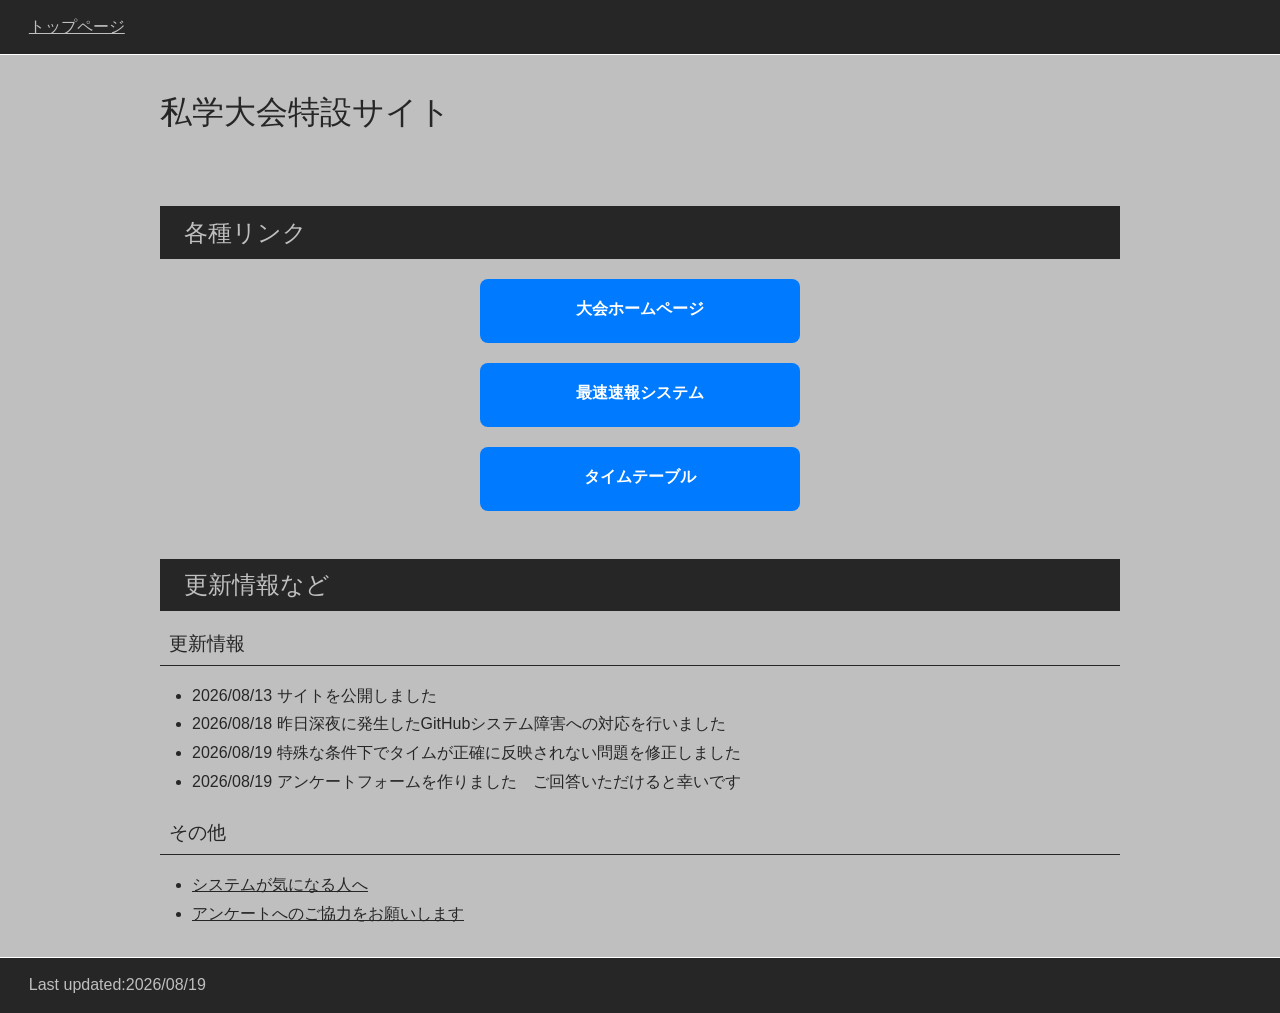
<file: index.html>
<!DOCTYPE html>
<html lang="ja">
    <head>
        <meta charset="UTF-8">
        <meta name="viewport" content="width=device-width, initial-scale=1.0">
        <meta name="description" content="速報・タイムテーブルはこちらから">
        <link rel = "stylesheet" href="style.css" type="text/css">
        <title>私学大会特設サイト</title>
    </head>
    <body>
        <header class="page-header">
            <div>
                <a href="index.html">
                    <span>トップページ</span>
                </a>
            </div>
        </header>
        <main>
            <div>
                <h1>私学大会特設サイト</h1>
                <section>
                    <h2>各種リンク</h2>
                    <a href="https://www.sgk-tandf.tokyo/index.html" class="button">
                        大会ホームページ
                    </a>

                    <a href="sokuhou.html" class ="button">
                        最速速報システム
                    </a>
                    <a href="day3.html" class="button">
                        タイムテーブル
                    </a>

                </section>
                <section>
                    <h2>更新情報など</h2>
                    <h3>更新情報</h3>
                    <ul>
                        <li>
                            2026/08/13 サイトを公開しました
                        </li>
                        <li>
                            2026/08/18 昨日深夜に発生したGitHubシステム障害への対応を行いました
                        </li>
                        <li>
                            2026/08/19 特殊な条件下でタイムが正確に反映されない問題を修正しました
                        </li>
                        <li>
                            2026/08/19 アンケートフォームを作りました　ご回答いただけると幸いです
                        </li>
                    </ul>
            
                    <h3>その他</h3>
                    <ul>
                        <li>
                            <a href="https://github.com/ZAN623132">システムが気になる人へ</a>
                        </li>
                        <li>
                            <a href="https://docs.google.com/forms/d/e/1FAIpQLSdvY-qFzL6kRq-nTfU3bG_Dj6peh3JoRi9xiLv2naS-5U9ySQ/viewform?usp=publish-editor">アンケートへのご協力をお願いします</a>
                        </li>

                    </ul>
                </section>
            </div>
        </main>
        <footer>
            <div>
                <p>
                    Last updated:2026/08/19
                </p>
            </div>
        </footer>
    </body>
</html>
</file>
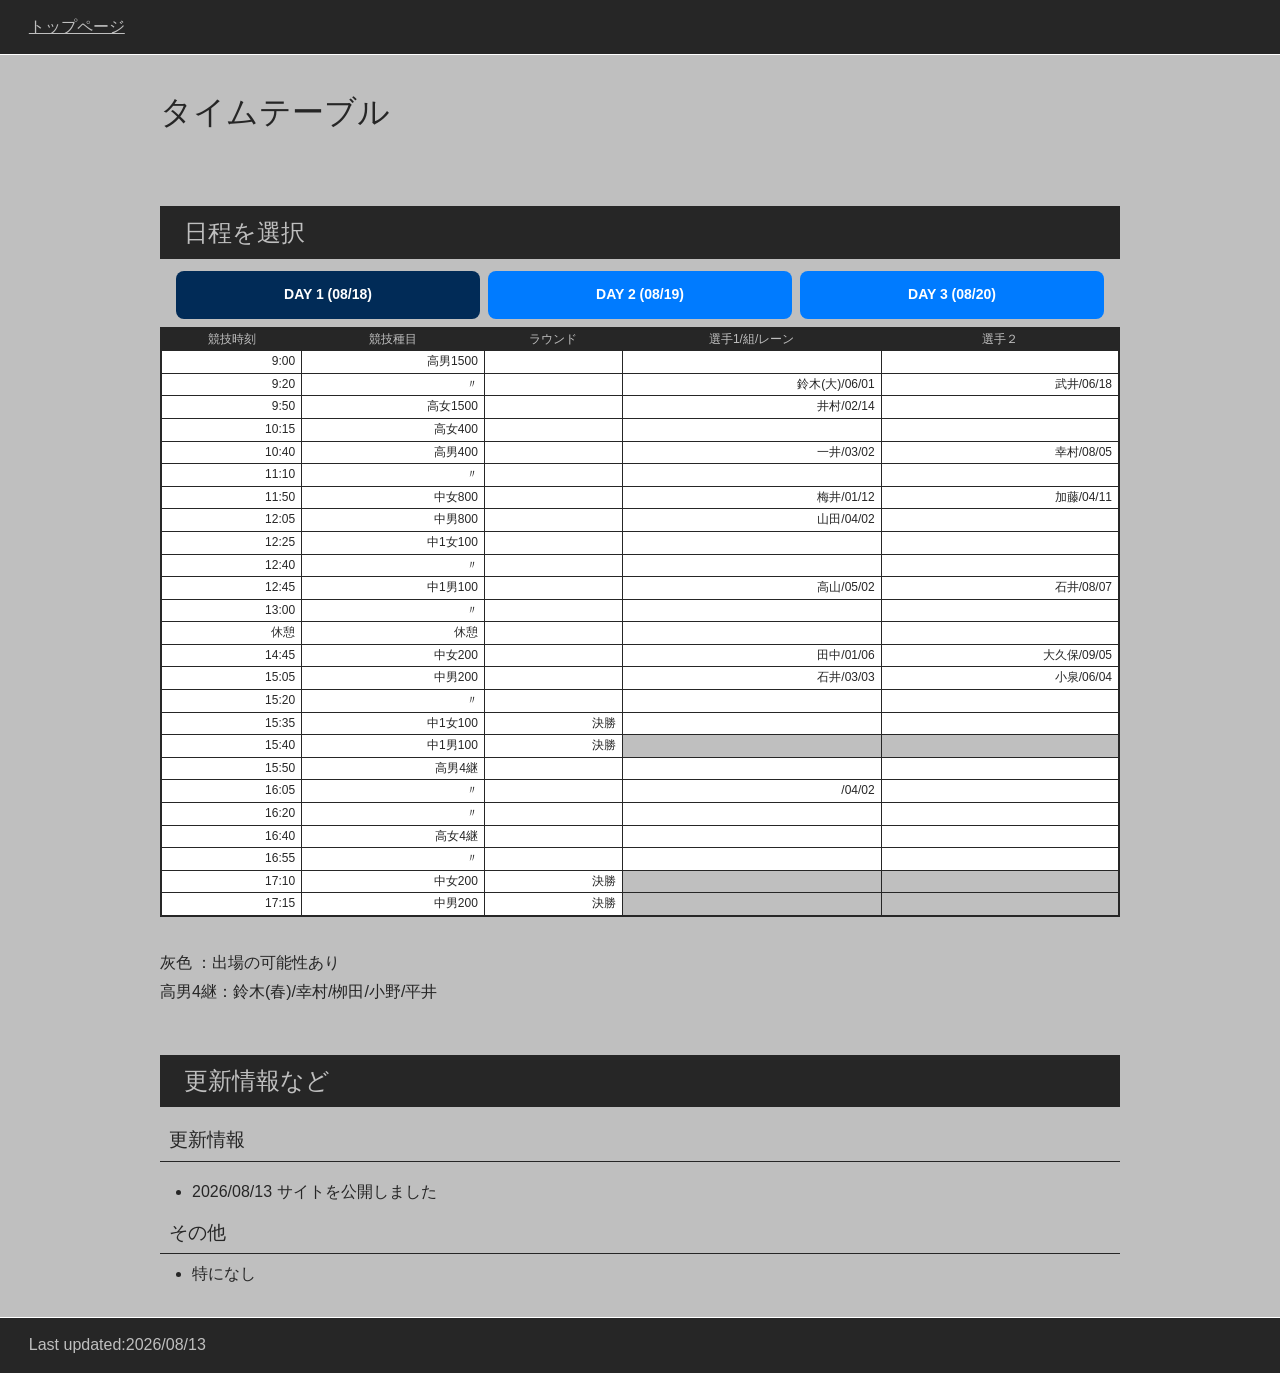
<file: day1.html>
<!DOCTYPE html>
<html lang="ja">
    <head>
        <meta charset="UTF-8">
        <meta name="viewport" content="width=device-width, initial-scale=1.0">
        <meta name="description" content="私学大会まとめサイトです">
        <link rel = "stylesheet" href="style.css" type="text/css">
        <title>HISASHI's page</title>
    </head>
    <body>
        <header class="page-header">
            <div>
                <a href="index.html">
                    <span>トップページ</span>
                </a>
            </div>
        </header>
        <main>
            <div>
                <h1>タイムテーブル</h1>
                <section>
                    <h2>日程を選択</h2>
                    <div class="sp-button-group">
                        <a href="day1.html" class="sp-btn today">DAY 1 (08/18)</a>
                        <a href="day2.html" class="sp-btn" >DAY 2 (08/19)</a>
                        <a href="day3.html" class="sp-btn" >DAY 3 (08/20)</a>
                    </div>
                    
                <table>
                <thead><tr><th>競技時刻</th><th>競技種目</th><th>ラウンド</th><th>選手1/組/レーン</th><th>選手２</th></tr></thead><tbody>
                <tr><td>9:00</td><td>高男1500</td><td>&nbsp;</td><td>&nbsp;</td><td>&nbsp;</td></tr>
                <tr><td>9:20</td><td>〃</td><td>&nbsp;</td><td>鈴木(大)/06/01</td><td>武井/06/18</td></tr>
                <tr><td>9:50</td><td>高女1500</td><td>&nbsp;</td><td>井村/02/14</td><td>&nbsp;</td></tr>
                <tr><td>10:15</td><td>高女400</td><td>&nbsp;</td><td>&nbsp;</td><td>&nbsp;</td></tr>
                <tr><td>10:40</td><td>高男400</td><td>&nbsp;</td><td>一井/03/02</td><td>幸村/08/05</td></tr>
                <tr><td>11:10</td><td>〃</td><td>&nbsp;</td><td>&nbsp;</td><td>&nbsp;</td></tr>
                <tr><td>11:50</td><td>中女800</td><td>&nbsp;</td><td>梅井/01/12</td><td>加藤/04/11</td></tr>
                <tr><td>12:05</td><td>中男800</td><td>&nbsp;</td><td>山田/04/02</td><td>&nbsp;</td></tr>
                <tr><td>12:25</td><td>中1女100</td><td>&nbsp;</td><td>&nbsp;</td><td>&nbsp;</td></tr>
                <tr><td>12:40</td><td>〃</td><td>&nbsp;</td><td>&nbsp;</td><td>&nbsp;</td></tr>
                <tr><td>12:45</td><td>中1男100</td><td>&nbsp;</td><td>高山/05/02</td><td>石井/08/07</td></tr>
                <tr><td>13:00</td><td>〃</td><td>&nbsp;</td><td>&nbsp;</td><td>&nbsp;</td></tr>
                <tr><td>休憩</td><td>休憩</td><td>&nbsp;</td><td>&nbsp;</td><td>&nbsp;</td></tr>
                <tr><td>14:45</td><td>中女200</td><td>&nbsp;</td><td>田中/01/06</td><td>大久保/09/05</td></tr>
                <tr><td>15:05</td><td>中男200</td><td>&nbsp;</td><td>石井/03/03</td><td>小泉/06/04</td></tr>
                <tr><td>15:20</td><td>〃</td><td>&nbsp;</td><td>&nbsp;</td><td>&nbsp;</td></tr>
                <tr><td>15:35</td><td>中1女100</td><td>決勝</td><td>&nbsp;</td><td>&nbsp;</td></tr>
                <tr><td>15:40</td><td>中1男100</td><td>決勝</td><td class="special">&nbsp;</td><td class="special">&nbsp;</td></tr>
                <tr><td>15:50</td><td>高男4継</td><td>&nbsp;</td><td>&nbsp;</td><td>&nbsp;</td></tr>
                <tr><td>16:05</td><td>〃</td><td>&nbsp;</td><td>/04/02</td><td>&nbsp;</td></tr>
                <tr><td>16:20</td><td>〃</td><td>&nbsp;</td><td>&nbsp;</td><td>&nbsp;</td></tr>
                <tr><td>16:40</td><td>高女4継</td><td>&nbsp;</td><td>&nbsp;</td><td>&nbsp;</td></tr>
                <tr><td>16:55</td><td>〃</td><td>&nbsp;</td><td>&nbsp;</td><td>&nbsp;</td></tr>
                <tr><td>17:10</td><td>中女200</td><td>決勝</td><td class="special">&nbsp;</td><td class="special">&nbsp;</td></tr>
                <tr><td>17:15</td><td>中男200</td><td>決勝</td><td class="special">&nbsp;</td><td class="special"></td></tr>
                </tbody></table>

                灰色    ：出場の可能性あり<br>
                高男4継：鈴木(春)/幸村/栁田/小野/平井	

                    


                </section>
                <section>
                    <h2>更新情報など</h2>
                    <h3>更新情報</h3>
                    <ul>
                        <li>
                            2026/08/13 サイトを公開しました
                        </li>
            
                    <h3>その他</h3>
                        <li>
                            特になし
                        </li>

                    </ul>
                </section>
            </div>
        </main>
        <footer>
            <div>
                <p>
                    Last updated:2026/08/13
                </p>
            </div>
        </footer>
    </body>
</html>
</file>
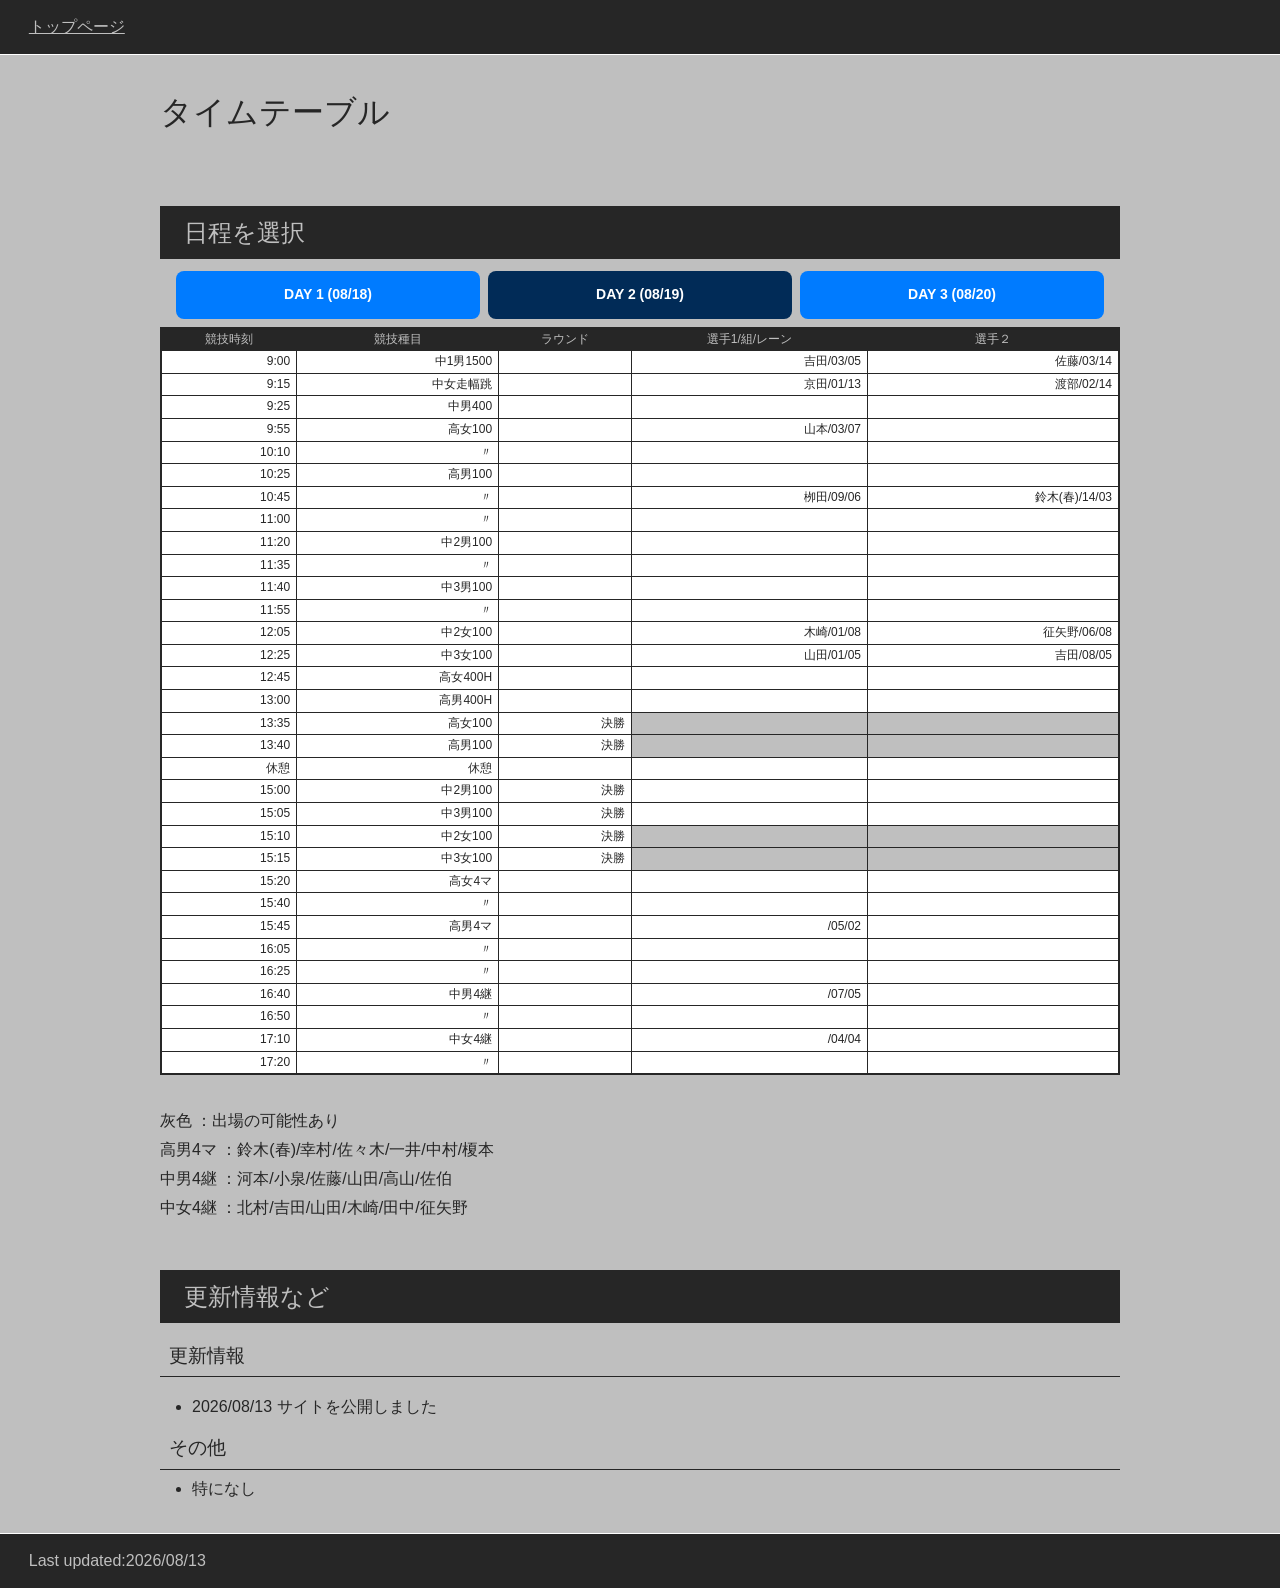
<file: day2.html>
<!DOCTYPE html>
<html lang="ja">
    <head>
        <meta charset="UTF-8">
        <meta name="viewport" content="width=device-width, initial-scale=1.0">
        <meta name="description" content="私学大会まとめサイトです">
        <link rel = "stylesheet" href="style.css" type="text/css">
        <title>HISASHI's page</title>
    </head>
    <body>
        <header class="page-header">
            <div>
                <a href="index.html">
                    <span>トップページ</span>
                </a>
            </div>
        </header>
        <main>
            <div>
                <h1>タイムテーブル</h1>
                <section>
                    <h2>日程を選択</h2>
                    <div class="sp-button-group">
                        <a href="day1.html" class="sp-btn ">DAY 1 (08/18)</a>
                        <a href="day2.html" class="sp-btn today">DAY 2 (08/19)</a>
                        <a href="day3.html" class="sp-btn" >DAY 3 (08/20)</a>
                    </div>
                    
                <table>
                    <thead><tr class="tableizer-firstrow"><th>競技時刻</th><th>競技種目</th><th>ラウンド</th><th>選手1/組/レーン</th><th>選手２</th></tr></thead><tbody>
                    <tr><td>9:00</td><td>中1男1500</td><td>&nbsp;</td><td>吉田/03/05</td><td>佐藤/03/14</td></tr>
                    <tr><td>9:15</td><td>中女走幅跳</td><td>&nbsp;</td><td>京田/01/13</td><td>渡部/02/14</td></tr>
                    <tr><td>9:25</td><td>中男400</td><td>&nbsp;</td><td>&nbsp;</td><td>&nbsp;</td></tr>
                    <tr><td>9:55</td><td>高女100</td><td>&nbsp;</td><td>山本/03/07</td><td>&nbsp;</td></tr>
                    <tr><td>10:10</td><td>〃</td><td>&nbsp;</td><td>&nbsp;</td><td>&nbsp;</td></tr>
                    <tr><td>10:25</td><td>高男100</td><td>&nbsp;</td><td>&nbsp;</td><td>&nbsp;</td></tr>
                    <tr><td>10:45</td><td>〃</td><td>&nbsp;</td><td>栁田/09/06</td><td>鈴木(春)/14/03</td></tr>
                    <tr><td>11:00</td><td>〃</td><td>&nbsp;</td><td>&nbsp;</td><td>&nbsp;</td></tr>
                    <tr><td>11:20</td><td>中2男100</td><td>&nbsp;</td><td>&nbsp;</td><td>&nbsp;</td></tr>
                    <tr><td>11:35</td><td>〃</td><td>&nbsp;</td><td>&nbsp;</td><td>&nbsp;</td></tr>
                    <tr><td>11:40</td><td>中3男100</td><td>&nbsp;</td><td>&nbsp;</td><td>&nbsp;</td></tr>
                    <tr><td>11:55</td><td>〃</td><td>&nbsp;</td><td>&nbsp;</td><td>&nbsp;</td></tr>
                    <tr><td>12:05</td><td>中2女100</td><td>&nbsp;</td><td>木崎/01/08</td><td>征矢野/06/08</td></tr>
                    <tr><td>12:25</td><td>中3女100</td><td>&nbsp;</td><td>山田/01/05</td><td>吉田/08/05</td></tr>
                    <tr><td>12:45</td><td>高女400H</td><td>&nbsp;</td><td>&nbsp;</td><td>&nbsp;</td></tr>
                    <tr><td>13:00</td><td>高男400H</td><td>&nbsp;</td><td>&nbsp;</td><td>&nbsp;</td></tr>
                    <tr><td>13:35</td><td>高女100</td><td >決勝</td><td class="special">&nbsp;</td><td class="special">&nbsp;</td></tr>
                    <tr><td>13:40</td><td>高男100</td><td>決勝</td><td class="special">&nbsp;</td><td class="special">&nbsp;</td></tr>
                    <tr><td>休憩</td><td>休憩</td><td>&nbsp;</td><td>&nbsp;</td><td>&nbsp;</td></tr>
                    <tr><td>15:00</td><td>中2男100</td><td>決勝</td><td>&nbsp;</td><td>&nbsp;</td></tr>
                    <tr><td>15:05</td><td>中3男100</td><td>決勝</td><td>&nbsp;</td><td>&nbsp;</td></tr>
                    <tr><td>15:10</td><td>中2女100</td><td>決勝</td><td class="special">&nbsp;</td><td class="special">&nbsp;</td></tr>
                    <tr><td>15:15</td><td>中3女100</td><td>決勝</td><td class="special">&nbsp;</td><td class="special">&nbsp;</td></tr>
                    <tr><td>15:20</td><td>高女4マ</td><td>&nbsp;</td><td>&nbsp;</td><td>&nbsp;</td></tr>
                    <tr><td>15:40</td><td>〃</td><td>&nbsp;</td><td>&nbsp;</td><td>&nbsp;</td></tr>
                    <tr><td>15:45</td><td>高男4マ</td><td>&nbsp;</td><td>/05/02</td><td>&nbsp;</td></tr>
                    <tr><td>16:05</td><td>〃</td><td>&nbsp;</td><td>&nbsp;</td><td>&nbsp;</td></tr>
                    <tr><td>16:25</td><td>〃</td><td>&nbsp;</td><td>&nbsp;</td><td>&nbsp;</td></tr>
                    <tr><td>16:40</td><td>中男4継</td><td>&nbsp;</td><td>/07/05</td><td>&nbsp;</td></tr>
                    <tr><td>16:50</td><td>〃</td><td>&nbsp;</td><td>&nbsp;</td><td>&nbsp;</td></tr>
                    <tr><td>17:10</td><td>中女4継</td><td>&nbsp;</td><td>/04/04</td><td>&nbsp;</td></tr>
                    <tr><td>17:20</td><td>〃</td><td>&nbsp;</td><td>&nbsp;</td><td></td></tr>
                    </tbody>
                </table>

                灰色    ：出場の可能性あり<br>
                高男4マ ：鈴木(春)/幸村/佐々木/一井/中村/榎本<br>
                中男4継 ：河本/小泉/佐藤/山田/高山/佐伯<br>
                中女4継 ：北村/吉田/山田/木崎/田中/征矢野<br>

                    


                </section>
                <section>
                    <h2>更新情報など</h2>
                    <h3>更新情報</h3>
                    <ul>
                        <li>
                            2026/08/13 サイトを公開しました
                        </li>
            
                    <h3>その他</h3>
                        <li>
                            特になし
                        </li>

                    </ul>
                </section>
            </div>
        </main>
        <footer>
            <div>
                <p>
                    Last updated:2026/08/13
                </p>
            </div>
        </footer>
    </body>
</html>
</file>
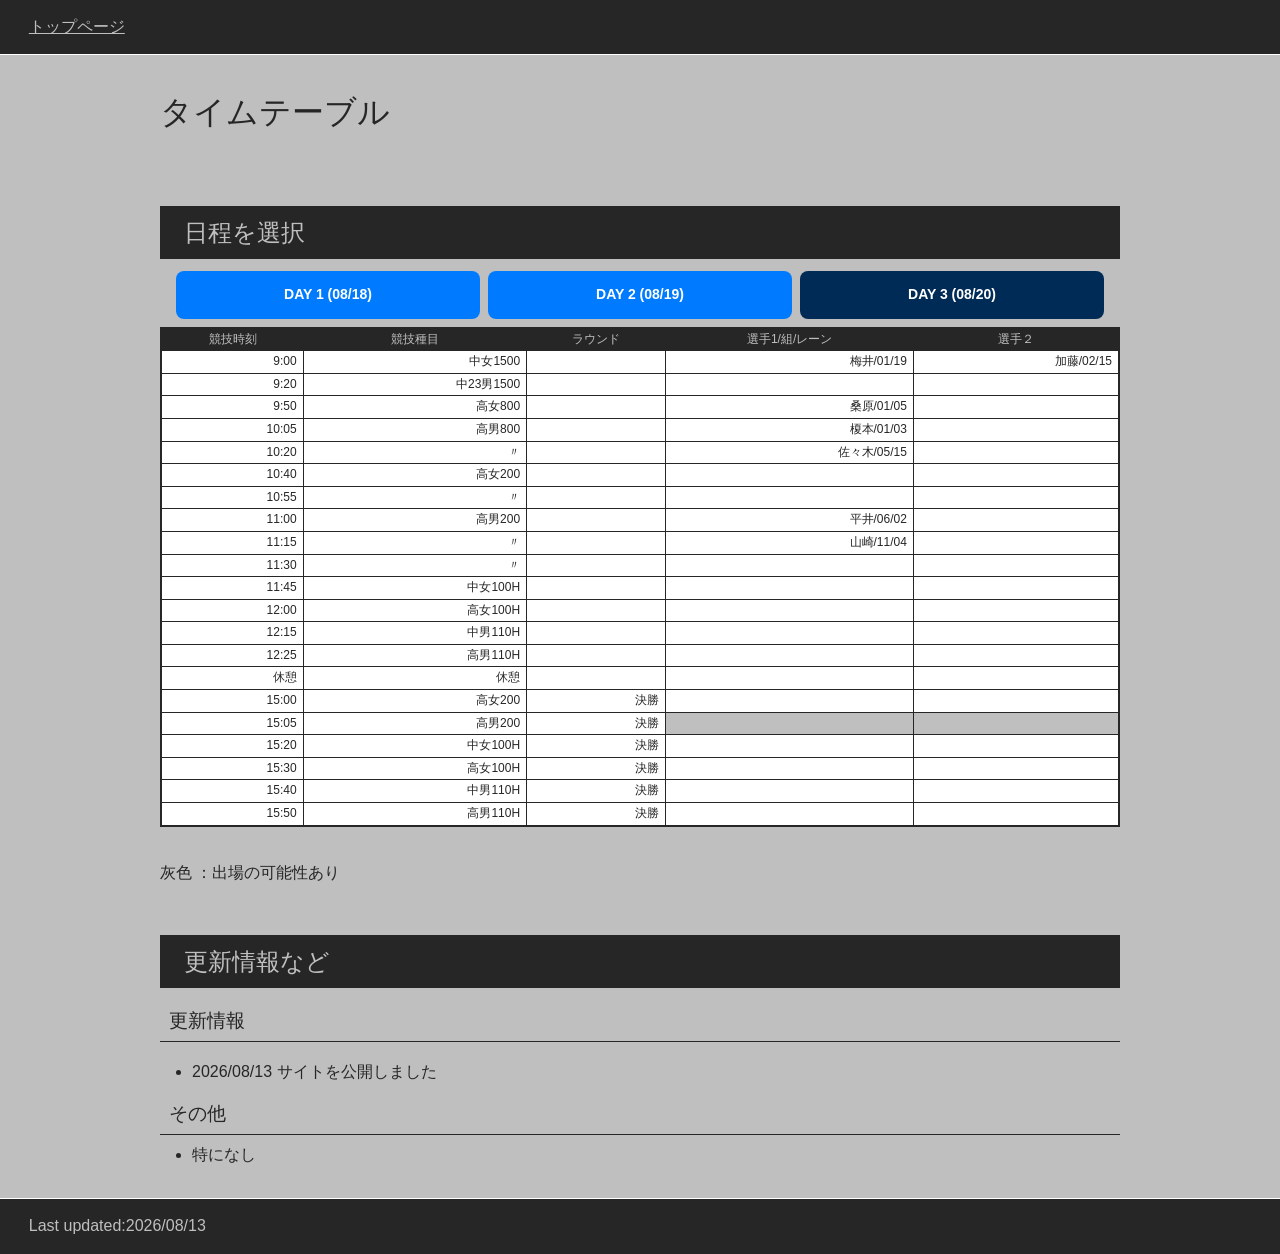
<file: day3.html>
<!DOCTYPE html>
<html lang="ja">
    <head>
        <meta charset="UTF-8">
        <meta name="viewport" content="width=device-width, initial-scale=1.0">
        <meta name="description" content="私学大会まとめサイトです">
        <link rel = "stylesheet" href="style.css" type="text/css">
        <title>HISASHI's page</title>
    </head>
    <body>
        <header class="page-header">
            <div>
                <a href="index.html">
                    <span>トップページ</span>
                </a>
            </div>
        </header>
        <main>
            <div>
                <h1>タイムテーブル</h1>
                <section>
                    <h2>日程を選択</h2>
                    <div class="sp-button-group">
                        <a href="day1.html" class="sp-btn ">DAY 1 (08/18)</a>
                        <a href="day2.html" class="sp-btn ">DAY 2 (08/19)</a>
                        <a href="day3.html" class="sp-btn today" >DAY 3 (08/20)</a>
                    </div>
                    
                <table class="tableizer-table">
                    <thead><tr class="tableizer-firstrow"><th>競技時刻</th><th>競技種目</th><th>ラウンド</th><th>選手1/組/レーン</th><th>選手２</th></tr></thead><tbody>
                    <tr><td>9:00</td><td>中女1500</td><td>&nbsp;</td><td>梅井/01/19</td><td>加藤/02/15</td></tr>
                    <tr><td>9:20</td><td>中23男1500</td><td>&nbsp;</td><td>&nbsp;</td><td>&nbsp;</td></tr>
                    <tr><td>9:50</td><td>高女800</td><td>&nbsp;</td><td>桑原/01/05</td><td>&nbsp;</td></tr>
                    <tr><td>10:05</td><td>高男800</td><td>&nbsp;</td><td>榎本/01/03</td><td>&nbsp;</td></tr>
                    <tr><td>10:20</td><td>〃</td><td>&nbsp;</td><td>佐々木/05/15</td><td>&nbsp;</td></tr>
                    <tr><td>10:40</td><td>高女200</td><td>&nbsp;</td><td>&nbsp;</td><td>&nbsp;</td></tr>
                    <tr><td>10:55</td><td>〃</td><td>&nbsp;</td><td>&nbsp;</td><td>&nbsp;</td></tr>
                    <tr><td>11:00</td><td>高男200</td><td>&nbsp;</td><td>平井/06/02</td><td>&nbsp;</td></tr>
                    <tr><td>11:15</td><td>〃</td><td>&nbsp;</td><td>山崎/11/04</td><td>&nbsp;</td></tr>
                    <tr><td>11:30</td><td>〃</td><td>&nbsp;</td><td>&nbsp;</td><td>&nbsp;</td></tr>
                    <tr><td>11:45</td><td>中女100H</td><td>&nbsp;</td><td>&nbsp;</td><td>&nbsp;</td></tr>
                    <tr><td>12:00</td><td>高女100H</td><td>&nbsp;</td><td>&nbsp;</td><td>&nbsp;</td></tr>
                    <tr><td>12:15</td><td>中男110H</td><td>&nbsp;</td><td>&nbsp;</td><td>&nbsp;</td></tr>
                    <tr><td>12:25</td><td>高男110H</td><td>&nbsp;</td><td>&nbsp;</td><td>&nbsp;</td></tr>
                    <tr><td>休憩</td><td>休憩</td><td>&nbsp;</td><td>&nbsp;</td><td>&nbsp;</td></tr>
                    <tr><td>15:00</td><td>高女200</td><td>決勝</td><td>&nbsp;</td><td>&nbsp;</td></tr>
                    <tr><td>15:05</td><td>高男200</td><td>決勝</td><td class="special">&nbsp;</td><td class="special">&nbsp;</td></tr>
                    <tr><td>15:20</td><td>中女100H</td><td>決勝</td><td>&nbsp;</td><td>&nbsp;</td></tr>
                    <tr><td>15:30</td><td>高女100H</td><td>決勝</td><td>&nbsp;</td><td>&nbsp;</td></tr>
                    <tr><td>15:40</td><td>中男110H</td><td>決勝</td><td>&nbsp;</td><td>&nbsp;</td></tr>
                    <tr><td>15:50</td><td>高男110H</td><td>決勝</td><td>&nbsp;</td><td></td></tr>
                    </tbody>
                </table>

                灰色    ：出場の可能性あり<br>


                    


                </section>
                <section>
                    <h2>更新情報など</h2>
                    <h3>更新情報</h3>
                    <ul>
                        <li>
                            2026/08/13 サイトを公開しました
                        </li>
            
                    <h3>その他</h3>
                        <li>
                            特になし
                        </li>

                    </ul>
                </section>
            </div>
        </main>
        <footer>
            <div>
                <p>
                    Last updated:2026/08/13
                </p>
            </div>
        </footer>
    </body>
</html>
</file>
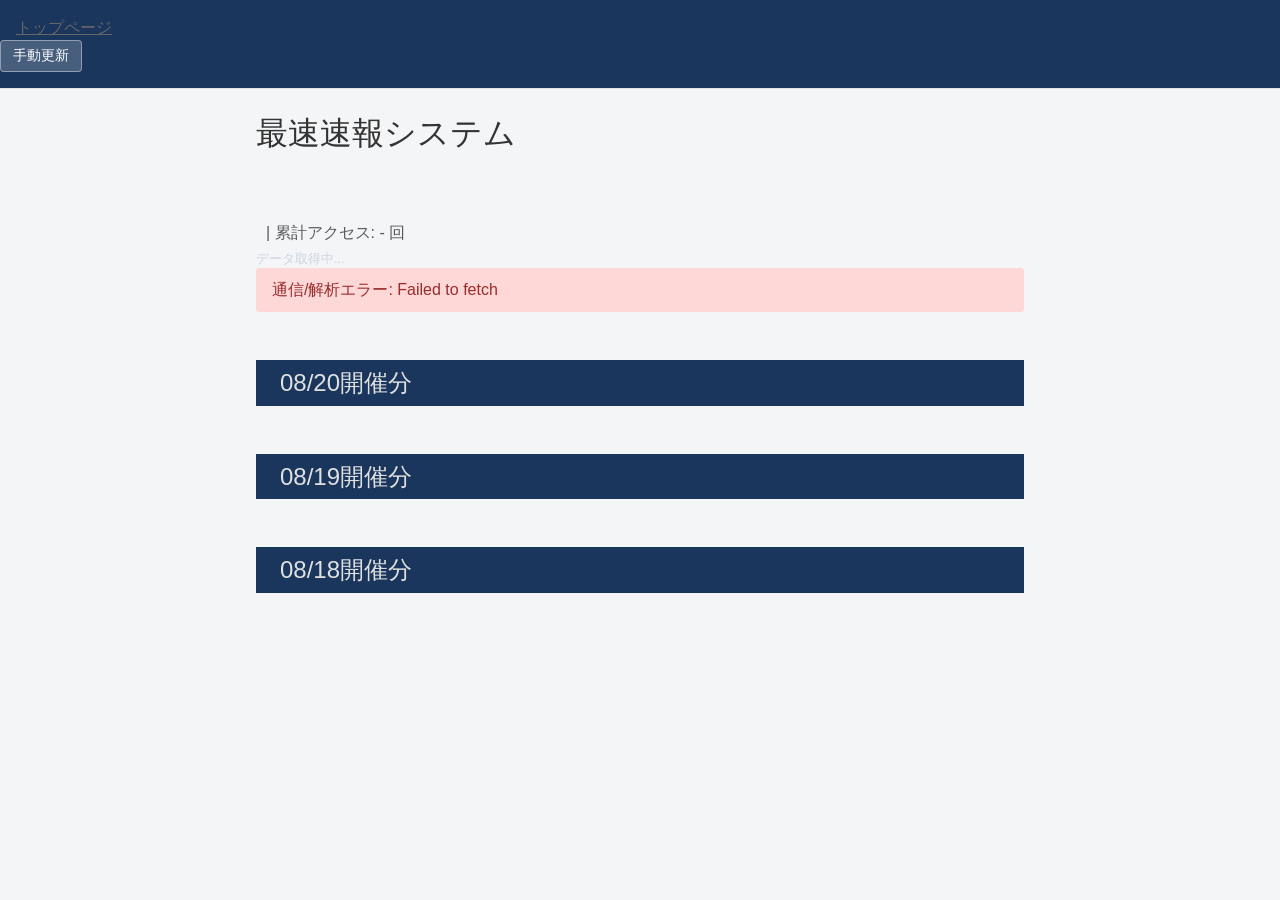
<file: sokuhou.html>
<!DOCTYPE html>
<html lang="ja">
<head>
  <meta charset="UTF-8">
  <meta name="viewport" content="width=device-width, initial-scale=1.0">
  <meta name="description" content="私学大会まとめサイトです">
  <link rel = "stylesheet" href="style.css" type="text/css">
  <title>速報ダッシュボード - 明大明治</title>
  <style>
    /* --- 基本スタイル --- */
    :root {
      --color-bg: #f4f5f7;
      --card-bg: #ffffff;
      --color-text: #333333;
      --color-text-secondary: #666666;
      --color-bg-thirdly: #e0e0e0;
      --color-bg-secondary: #1a365d;
      --accent-individual: #2b6cb0;
      --accent-relay: #2c7a7b;
    }

    * { box-sizing: border-box; margin: 0; padding: 0; }
    body {
      font-family: -apple-system, BlinkMacSystemFont, "Segoe UI", Roboto, "Helvetica Neue", Arial, sans-serif;
      background-color: var(--color-bg);
      color: var(--color-text);
      line-height: 1.5;
      padding-bottom: 40px;
    }

    /* --- レイアウト --- */
    .container {
      max-width: 800px;
      margin: 0 auto;
      padding: 0 16px;
    }

    header {
      background-color: var(--color-bg-secondary);
      color: #ffffff;
      padding: 16px 0;
      margin-bottom: 20px;
    }

    .header-inner {
      display: flex;
      justify-content: space-between;
      align-items: center;
    }

    .header-title { font-size: 1.2rem; font-weight: bold; }
    .header-status { font-size: 0.8rem; color: #cbd5e0; margin-top: 4px; }

    button.btn-refresh {
      background-color: rgba(255, 255, 255, 0.2);
      color: #ffffff;
      border: 1px solid rgba(255, 255, 255, 0.4);
      padding: 6px 12px;
      border-radius: 4px;
      cursor: pointer;
      font-size: 0.85rem;
    }
    button.btn-refresh:hover { background-color: rgba(255, 255, 255, 0.3); }

    /* --- レース結果カード --- */
    .card {
      background: var(--card-bg);
      border: 1px solid var(--color-bg-thirdly);
      border-radius: 6px;
      margin-bottom: 16px;
      overflow: hidden;
    }

    .card-header {
      background: #edf2f7;
      padding: 10px 16px;
      border-bottom: 1px solid var(--color-bg-thirdly);
      /* display: flex; */
      /* justify-content: space-between; */
      /* align-items: center; */
    }

    .card-title a {
      
      font-weight: bold;
      color: var(--color-bg-secondary);
      
    }
    .card-title a:hover { text-decoration: underline; }

    .card-updated { font-size: 0.75rem; color: var(--color-text-secondary); }
    .card-body { padding: 12px 16px; }

    /* --- 項目内表示 (個人 / リレー) --- */
    .result-item {
      padding: 10px 12px;
      border-radius: 4px;
      margin-bottom: 8px;
      border-left: 4px solid var(--color-bg-thirdly);
    }
    .result-item:last-child { margin-bottom: 0; }

    .result-individual {
      background-color: #ebf8ff;
      border-left-color: var(--accent-individual);
      display: flex;
      justify-content: space-between;
      align-items: center;
    }

    .result-relay {
      background-color: #e6fffa;
      border-left-color: var(--accent-relay);
    }

    .athlete-name { font-weight: bold; font-size: 1rem; }
    .athlete-sub { font-size: 0.8rem; color: var(--color-text-secondary); }
    .record-value { font-weight: bold; font-size: 1.1rem; }

    .runners-list {
      margin-top: 6px;
      padding-top: 6px;
      border-top: 1px dashed #cbd5e0;
      font-size: 0.85rem;
      color: #2d3748;
    }
    main h2 {
      color: #e0e0e0;
    }

    /* --- 状態表示 --- */
    .empty-msg { text-align: center; color: var(--color-text-secondary); padding: 20px 0; }
    .error-msg { background: #fed7d7; color: #9b2c2c; padding: 10px 16px; border-radius: 4px; margin-bottom: 16px; }
  </style>
</head>
<body>
  <header class="page-header">
    <div>
      <a href="index.html">
        <span>トップページ</span>
      </a>
    </div>
    <button class="btn-refresh" onclick="fetchData()">手動更新</button>
  </header>  

  <!-- <header>
    <div class="container header-inner">
      <div>
        <div class="header-title">明大明治 陸上部 速報ダッード</div>
        <div id="status-time" class="header-status">データ取得中...</div>
      </div>
      <button class="btn-refresh" onclick="fetchData()">手動更新</button>
    </div>
  </header> -->

  <main class="container">
    <div>
      <h1>最速速報システム</h1>
      <span id="visitor-count" style="margin-left: 10px; opacity: 0.8;">| 累計アクセス: 取得中...</span>
      <div id="status-time" class="header-status">データ取得中...</div>
    <div id="error-container" class="error-msg" style="display: none;"></div>
    <h2>08/20開催分</h2>
    <div id="app-root"></div>
    <h2>08/19開催分</h2>
    <div id ="app-root-day2"></div>
    <h2>08/18開催分</h2>
    <div id="app-root-past"></div>
    </div>
  </main>

  <script>
    // -------------------------------------------------------------------
    // システム設定
    // -------------------------------------------------------------------
    const GIST_ID = "5ec30843576673021e71a22cef4e4b31";
    const GIST_ID_Past = "2936f16b79fb7ccd959d8b16c8c856aa";
    const GIST_ID_day2 = "f1a9baddf2ea2b53b587d13ff2179614";
    const REFRESH_INTERVAL_SEC = 15;




// -------------------------------------------------------------------
    // アクセスカウンター処理（GitHub Pages / CORS完全対応版）
    // -------------------------------------------------------------------
    async function updateVisitorCount() {
      const countEl = document.getElementById("visitor-count");
      if (!countEl) return;

      try {
        // あなたのサイト専用の識別キー（英数字とハイフンのみ）
        const namespace = "meiji-meiji-rikujo-2026-sokuhou";
        const key = "pv-count";

        // CORS許可済みのカウンターAPI（カウントアップ: +1）
        const res = await fetch(`https://count.getloli.com/get/@${namespace}-${key}?theme=rule`);
        
        if (!res.ok) throw new Error(`HTTP Error: ${res.status}`);

        // SVG/JSONレスポンスから数値を抽出（またはCORS対応の代替API）
        // ※上記APIが重い場合のバックアップAPI（下記）
        const res2 = await fetch(`https://api.counterapi.dev/v2/${namespace}/${key}/up`);
        if (!res2.ok) throw new Error(`HTTP Error: ${res2.status}`);
        
        const data = await res2.json();
        const count = data.data?.count ?? data.count;

        if (count !== undefined) {
          countEl.textContent = `| 累計アクセス: ${Number(count).toLocaleString()} 回`;
        }
      } catch (err) {
        console.error("アクセスカウンターエラー:", err);
        countEl.textContent = `| 累計アクセス: - 回`;
      }
    }



    // -------------------------------------------------------------------
    // 過去データ取得処理 0819
    // -------------------------------------------------------------------
    async function fetchDataday2() {
      const errorEl = document.getElementById("error-container");
      errorEl.style.display = "none";

      try {
        // API経由ではなく Raw URL から直接取得（60回/時の制限を受けない）
        const rawUrl = `https://gist.githubusercontent.com/raw/${GIST_ID_day2}/results_day2.json?_t=${Date.now()}`;
        const response = await fetch(rawUrl);
        
        if (!response.ok) throw new Error(`HTTP Error: ${response.status}`);

        // Raw通信の場合はそのまま JSON として解析できる
        const data = await response.json();
        renderday2(data);
        // 過去データを何度もとることは多分ないから更新通知を破壊
        // document.getElementById("status-time").textContent = 
        //   `最終取得: ${new Date().toLocaleTimeString("ja-JP")} (15秒毎自動更新)`;

      } catch (err) {
        console.error(err);
        errorEl.textContent = `通信/解析エラー: ${err.message}`;
        errorEl.style.display = "block";
      }
    }

    // -------------------------------------------------------------------
    // 過去データ描画処理 (データ構造を展開)
    // -------------------------------------------------------------------
    function renderday2(payload) {
      const root = document.getElementById("app-root-day2");
      root.innerHTML = "";

      const urls = Object.keys(payload);
      if (urls.length === 0) {
        root.innerHTML = '<div class="empty-msg">監視対象データがありません</div>';
        return;
      }

      urls.forEach(url => {
        const race = payload[url];
        root.appendChild(createCardElement(race));
      });
    }




    // -------------------------------------------------------------------
    // 過去データ取得処理 0818
    // -------------------------------------------------------------------
    async function fetchDataPast() {
      const errorEl = document.getElementById("error-container");
      errorEl.style.display = "none";

      try {
        // API経由ではなく Raw URL から直接取得（60回/時の制限を受けない）
        const rawUrl = `https://gist.githubusercontent.com/raw/${GIST_ID_Past}/results_past.json?_t=${Date.now()}`;
        const response = await fetch(rawUrl);
        
        if (!response.ok) throw new Error(`HTTP Error: ${response.status}`);

        // Raw通信の場合はそのまま JSON として解析できる
        const data = await response.json();
        renderPast(data);
        // 過去データを何度もとることは多分ないから更新通知を破壊
        // document.getElementById("status-time").textContent = 
        //   `最終取得: ${new Date().toLocaleTimeString("ja-JP")} (15秒毎自動更新)`;

      } catch (err) {
        console.error(err);
        errorEl.textContent = `通信/解析エラー: ${err.message}`;
        errorEl.style.display = "block";
      }
    }

    // -------------------------------------------------------------------
    // 過去データ描画処理 (データ構造を展開)
    // -------------------------------------------------------------------
    function renderPast(payload) {
      const root = document.getElementById("app-root-past");
      root.innerHTML = "";

      const urls = Object.keys(payload);
      if (urls.length === 0) {
        root.innerHTML = '<div class="empty-msg">監視対象データがありません</div>';
        return;
      }

      urls.forEach(url => {
        const race = payload[url];
        root.appendChild(createCardElement(race));
      });
    }


    // -------------------------------------------------------------------
    // データ取得処理
    // -------------------------------------------------------------------
    async function fetchData() {
      const errorEl = document.getElementById("error-container");
      errorEl.style.display = "none";

      try {
        // API経由ではなく Raw URL から直接取得（60回/時の制限を受けない）
        const rawUrl = `https://gist.githubusercontent.com/raw/${GIST_ID}/results.json?_t=${Date.now()}`;
        const response = await fetch(rawUrl);
        
        if (!response.ok) throw new Error(`HTTP Error: ${response.status}`);

        // Raw通信の場合はそのまま JSON として解析できる
        const data = await response.json();
        render(data);

        document.getElementById("status-time").textContent = 
          `最終取得: ${new Date().toLocaleTimeString("ja-JP")} (15秒毎自動更新)`;

      } catch (err) {
        console.error(err);
        errorEl.textContent = `通信/解析エラー: ${err.message}`;
        errorEl.style.display = "block";
      }
    }

    // -------------------------------------------------------------------
    // 描画処理 (データ構造を展開)
    // -------------------------------------------------------------------
    function render(payload) {
      const root = document.getElementById("app-root");
      root.innerHTML = "";

      const urls = Object.keys(payload);
      if (urls.length === 0) {
        root.innerHTML = '<div class="empty-msg">監視対象データがありません</div>';
        return;
      }

      urls.forEach(url => {
        const race = payload[url];
        root.appendChild(createCardElement(race));
      });
    }

    // レースカード単位のHTML生成
    function createCardElement(race) {
      const card = document.createElement("div");
      card.className = "card";

      // ヘッダー部
      const header = document.createElement("div");
      header.className = "card-header";
      header.innerHTML = `
        <div class="card-title">
          <a href="${escapeHtml(race.url)}" target="_blank">${escapeHtml(race.race_title)}</a>
        </div>
        <div class="card-updated">更新: ${escapeHtml(race.last_updated || '-')}</div>
      `;
      card.appendChild(header);

      // ボディ部
      const body = document.createElement("div");
      body.className = "card-body";

      if (!race.results || race.results.length === 0) {
        body.innerHTML = '<div class="empty-msg">対象選手データなし</div>';
      } else {
        race.results.forEach(res => {
          body.appendChild(createResultItemElement(res));
        });
      }

      card.appendChild(body);
      return card;
    }

    // 選手・チーム単位のHTML生成
    function createResultItemElement(res) {
      const item = document.createElement("div");

      if (res.type === "relay") {
        item.className = "result-item result-relay";
        item.innerHTML = `
          <div style="display:flex; justify-between; font-weight:bold;">
            
            <span class="record-value">${escapeHtml(res.rank_and_record)}</span>
          </div>
          <div class="runners-list">
            ${res.runners.map(r => `<div>${escapeHtml(r)}</div>`).join("")}
          </div>
        `;
      } else {
        item.className = "result-item result-individual";
        item.innerHTML = `
          <div>
            <div class="athlete-name">${escapeHtml(res.rank_and_num)} | ${escapeHtml(res.name)} | ${escapeHtml(res.record)}</div>
          </div>
        `;
      }

      return item;
    }

    // セキュリティ対策（XSSエスケープ）
    function escapeHtml(str) {
      if (!str) return "";
      return String(str).replace(/[&<>"']/g, m => ({
        '&': '&amp;', '<': '&lt;', '>': '&gt;', '"': '&quot;', "'": '&#39;'
      })[m]);
    }

    // -------------------------------------------------------------------
    // 起動処理 & 定期実行
    // -------------------------------------------------------------------
    fetchData();
    fetchDataPast();
    fetchDataday2();
    updateVisitorCount();
    setInterval(fetchData, REFRESH_INTERVAL_SEC * 1000);
  </script>
</body>
</html>
</file>
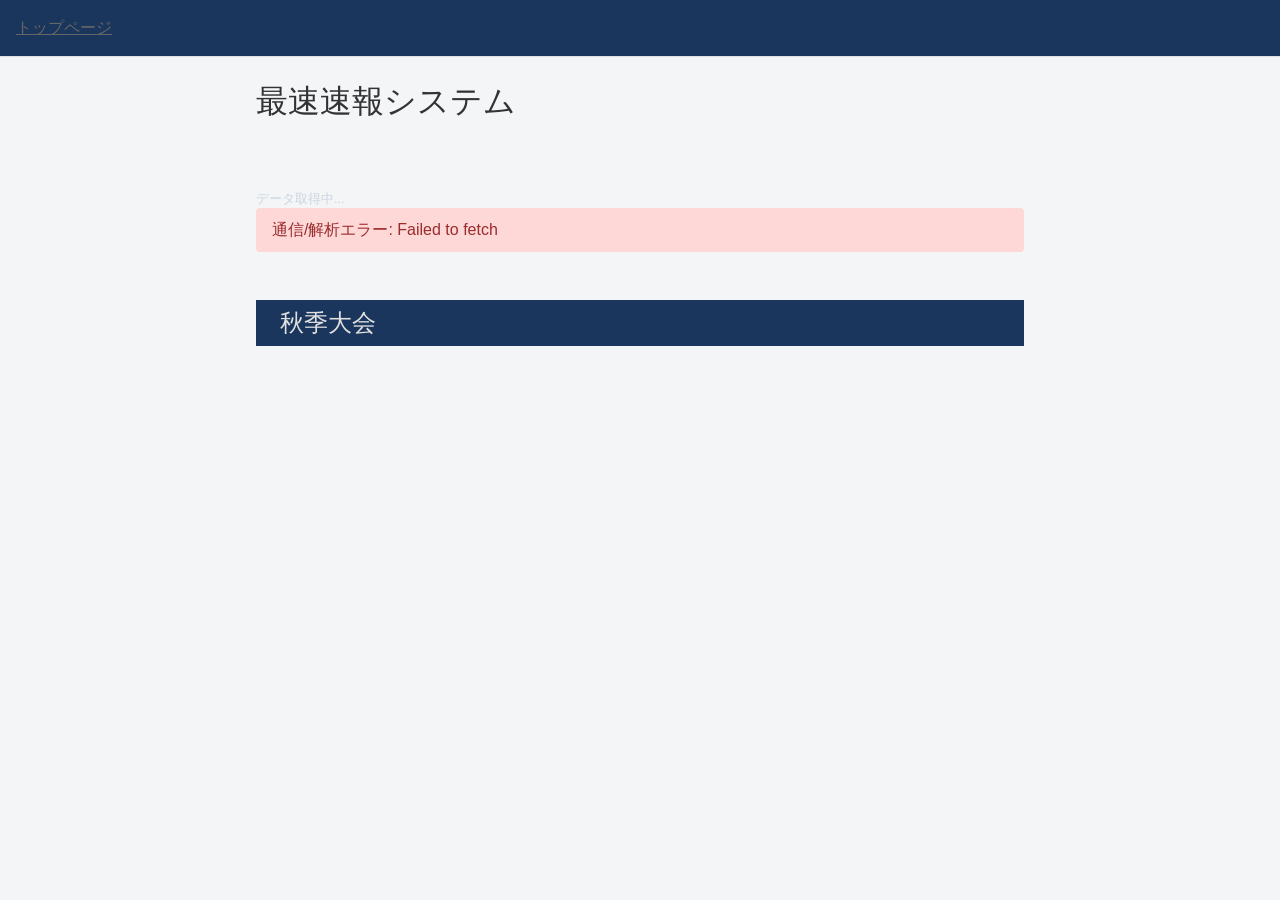
<file: docs/aki.html>
<!DOCTYPE html>
<html lang="ja">
<head>
  <meta charset="UTF-8">
  <meta name="viewport" content="width=device-width, initial-scale=1.0">
  <meta name="description" content="私学大会まとめサイトです">
  <link rel = "stylesheet" href="style.css" type="text/css">
  <title>速報ダッシュボード - 明大明治</title>
  <style>
    /* --- 基本スタイル --- */
    :root {
      --color-bg: #f4f5f7;
      --card-bg: #ffffff;
      --color-text: #333333;
      --color-text-secondary: #666666;
      --color-bg-thirdly: #e0e0e0;
      --color-bg-secondary: #1a365d;
      --accent-individual: #2b6cb0;
      --accent-relay: #2c7a7b;
    }

    * { box-sizing: border-box; margin: 0; padding: 0; }
    body {
      font-family: -apple-system, BlinkMacSystemFont, "Segoe UI", Roboto, "Helvetica Neue", Arial, sans-serif;
      background-color: var(--color-bg);
      color: var(--color-text);
      line-height: 1.5;
      padding-bottom: 40px;
    }

    /* --- レイアウト --- */
    .container {
      max-width: 800px;
      margin: 0 auto;
      padding: 0 16px;
    }

    header {
      background-color: var(--color-bg-secondary);
      color: #ffffff;
      padding: 16px 0;
      margin-bottom: 20px;
    }

    .header-inner {
      display: flex;
      justify-content: space-between;
      align-items: center;
    }

    .header-title { font-size: 1.2rem; font-weight: bold; }
    .header-status { font-size: 0.8rem; color: #cbd5e0; margin-top: 4px; }

    button.btn-refresh {
      background-color: rgba(255, 255, 255, 0.2);
      color: #ffffff;
      border: 1px solid rgba(255, 255, 255, 0.4);
      padding: 6px 12px;
      border-radius: 4px;
      cursor: pointer;
      font-size: 0.85rem;
    }
    button.btn-refresh:hover { background-color: rgba(255, 255, 255, 0.3); }

    /* --- レース結果カード --- */
    .card {
      background: var(--card-bg);
      border: 1px solid var(--color-bg-thirdly);
      border-radius: 6px;
      margin-bottom: 16px;
      overflow: hidden;
    }

    .card-header {
      background: #edf2f7;
      padding: 10px 16px;
      border-bottom: 1px solid var(--color-bg-thirdly);
      /* display: flex; */
      /* justify-content: space-between; */
      /* align-items: center; */
    }

    .card-title a {
      
      font-weight: bold;
      color: var(--color-bg-secondary);
      
    }
    .card-title a:hover { text-decoration: underline; }

    .card-updated { font-size: 0.75rem; color: var(--color-text-secondary); }
    .card-body { padding: 12px 16px; }

    /* --- 項目内表示 (個人 / リレー) --- */
    .result-item {
      padding: 10px 12px;
      border-radius: 4px;
      margin-bottom: 8px;
      border-left: 4px solid var(--color-bg-thirdly);
    }
    .result-item:last-child { margin-bottom: 0; }

    .result-individual {
      background-color: #ebf8ff;
      border-left-color: var(--accent-individual);
      display: flex;
      justify-content: space-between;
      align-items: center;
    }

    .result-relay {
      background-color: #e6fffa;
      border-left-color: var(--accent-relay);
    }

    .athlete-name { font-weight: bold; font-size: 1rem; }
    .athlete-sub { font-size: 0.8rem; color: var(--color-text-secondary); }
    .record-value { font-weight: bold; font-size: 1.1rem; }

    .runners-list {
      margin-top: 6px;
      padding-top: 6px;
      border-top: 1px dashed #cbd5e0;
      font-size: 0.85rem;
      color: #2d3748;
    }
    main h2 {
      color: #e0e0e0;
    }

    /* --- 状態表示 --- */
    .empty-msg { text-align: center; color: var(--color-text-secondary); padding: 20px 0; }
    .error-msg { background: #fed7d7; color: #9b2c2c; padding: 10px 16px; border-radius: 4px; margin-bottom: 16px; }
  </style>
</head>
<body>
  <header class="page-header">
    <div>
      <a href="index.html">
        <span>トップページ</span>
      </a>
    </div>
    <!-- <button class="btn-refresh" onclick="fetchData()">手動更新</button> -->
  </header>  

  <!-- <header>
    <div class="container header-inner">
      <div>
        <div class="header-title">明大明治 陸上部 速報ダッード</div>
        <div id="status-time" class="header-status">データ取得中...</div>
      </div>
      <button class="btn-refresh" onclick="fetchData()">手動更新</button>
    </div>
  </header> -->

  <main class="container">
    <div>
      <h1>最速速報システム</h1>
      <!-- <span id="visitor-count" style="margin-left: 10px; opacity: 0.8;">| 累計アクセス: 取得中...</span> -->
      <div id="status-time" class="header-status">データ取得中...</div>
    <div id="error-container" class="error-msg" style="display: none;"></div>
    <!--テスト欄  -->
    <div id="app-root-sample"></div>
    <!--ここまで  -->
    <h2>秋季大会</h2>
    <div id="app-root"></div>

    </div>
  </main>

  <script>
    // -------------------------------------------------------------------
    // システム設定
    // -------------------------------------------------------------------
    const GIST_ID = "5ec30843576673021e71a22cef4e4b31";
    const GIST_ID_Past = "2936f16b79fb7ccd959d8b16c8c856aa";
    const GIST_ID_day2 = "f1a9baddf2ea2b53b587d13ff2179614";
    const GIST_ID_sample = "7c8c94a0cd0308d6c905ffc39d31eada";
    const REFRESH_INTERVAL_SEC = 15;




// -------------------------------------------------------------------
    // アクセスカウンター処理（GitHub Pages / CORS完全対応版）
    // -------------------------------------------------------------------
    async function updateVisitorCount() {
      const countEl = document.getElementById("visitor-count");
      if (!countEl) return;

      try {
        // あなたのサイト専用の識別キー（英数字とハイフンのみ）
        const namespace = "meiji-meiji-rikujo-2026-sokuhou";
        const key = "pv-count";

        // CORS許可済みのカウンターAPI（カウントアップ: +1）
        const res = await fetch(`https://count.getloli.com/get/@${namespace}-${key}?theme=rule`);
        
        if (!res.ok) throw new Error(`HTTP Error: ${res.status}`);

        // SVG/JSONレスポンスから数値を抽出（またはCORS対応の代替API）
        // ※上記APIが重い場合のバックアップAPI（下記）
        const res2 = await fetch(`https://api.counterapi.dev/v2/${namespace}/${key}/up`);
        if (!res2.ok) throw new Error(`HTTP Error: ${res2.status}`);
        
        const data = await res2.json();
        const count = data.data?.count ?? data.count;

        if (count !== undefined) {
          countEl.textContent = `| 累計アクセス: ${Number(count).toLocaleString()} 回`;
        }
      } catch (err) {
        console.error("アクセスカウンターエラー:", err);
        countEl.textContent = `| 累計アクセス: - 回`;
      }
    }


     // -------------------------------------------------------------------
    // データ取得処理
    // -------------------------------------------------------------------
    async function fetchData() {
      const errorEl = document.getElementById("error-container");
      errorEl.style.display = "none";

      try {
        // API経由ではなく Raw URL から直接取得（60回/時の制限を受けない）
        const rawUrl = `https://gist.githubusercontent.com/raw/${GIST_ID}/results.json?_t=${Date.now()}`;
        const response = await fetch(rawUrl);
        
        if (!response.ok) throw new Error(`HTTP Error: ${response.status}`);

        // Raw通信の場合はそのまま JSON として解析できる
        const data = await response.json();
        render(data);

        document.getElementById("status-time").textContent = 
          `最終取得: ${new Date().toLocaleTimeString("ja-JP")} (15秒毎自動更新)`;

      } catch (err) {
        console.error(err);
        errorEl.textContent = `通信/解析エラー: ${err.message}`;
        errorEl.style.display = "block";
      }
    }

    // -------------------------------------------------------------------
    // 描画処理 (データ構造を展開)
    // -------------------------------------------------------------------
    function render(payload) {
      const root = document.getElementById("app-root");
      root.innerHTML = "";

      const urls = Object.keys(payload);
      if (urls.length === 0) {
        root.innerHTML = '<div class="empty-msg">監視対象データがありません</div>';
        return;
      }

      urls.forEach(url => {
        const race = payload[url];
        root.appendChild(createCardElement(race));
      });
    }

    // レースカード単位のHTML生成
    function createCardElement(race) {
      const card = document.createElement("div");
      card.className = "card";

      // ヘッダー部
      const header = document.createElement("div");
      header.className = "card-header";
      header.innerHTML = `
        <div class="card-title">
          <a href="${escapeHtml(race.url)}" target="_blank">${escapeHtml(race.race_title)}</a>
        </div>
        <div class="card-updated">更新: ${escapeHtml(race.last_updated || '-')}</div>
      `;
      card.appendChild(header);

      // ボディ部
      const body = document.createElement("div");
      body.className = "card-body";

      if (!race.results || race.results.length === 0) {
        body.innerHTML = '<div class="empty-msg">対象選手データなし</div>';
      } else {
        race.results.forEach(res => {
          body.appendChild(createResultItemElement(res));
        });
      }

      card.appendChild(body);
      return card;
    }

    // 選手・チーム単位のHTML生成
    function createResultItemElement(res) {
      const item = document.createElement("div");

      if (res.type === "relay") {
        item.className = "result-item result-relay";
        item.innerHTML = `
          <div style="display:flex; justify-between; font-weight:bold;">
            
            <span class="record-value">${escapeHtml(res.rank_and_record)}</span>
          </div>
          <div class="runners-list">
            ${res.runners.map(r => `<div>${escapeHtml(r)}</div>`).join("")}
          </div>
        `;
      } else {
        item.className = "result-item result-individual";
        item.innerHTML = `
          <div>
            <div class="athlete-name">${escapeHtml(res.rank_and_num)} | ${escapeHtml(res.name)} | ${escapeHtml(res.record)}</div>
          </div>
        `;
      }

      return item;
    }

    // セキュリティ対策（XSSエスケープ）
    function escapeHtml(str) {
      if (!str) return "";
      return String(str).replace(/[&<>"']/g, m => ({
        '&': '&amp;', '<': '&lt;', '>': '&gt;', '"': '&quot;', "'": '&#39;'
      })[m]);
    }

    // -------------------------------------------------------------------
    // 起動処理 & 定期実行
    // -------------------------------------------------------------------
    fetchData();
    updateVisitorCount();
    setInterval(fetchData, REFRESH_INTERVAL_SEC * 1000);
  </script>
</body>
</html>
</file>
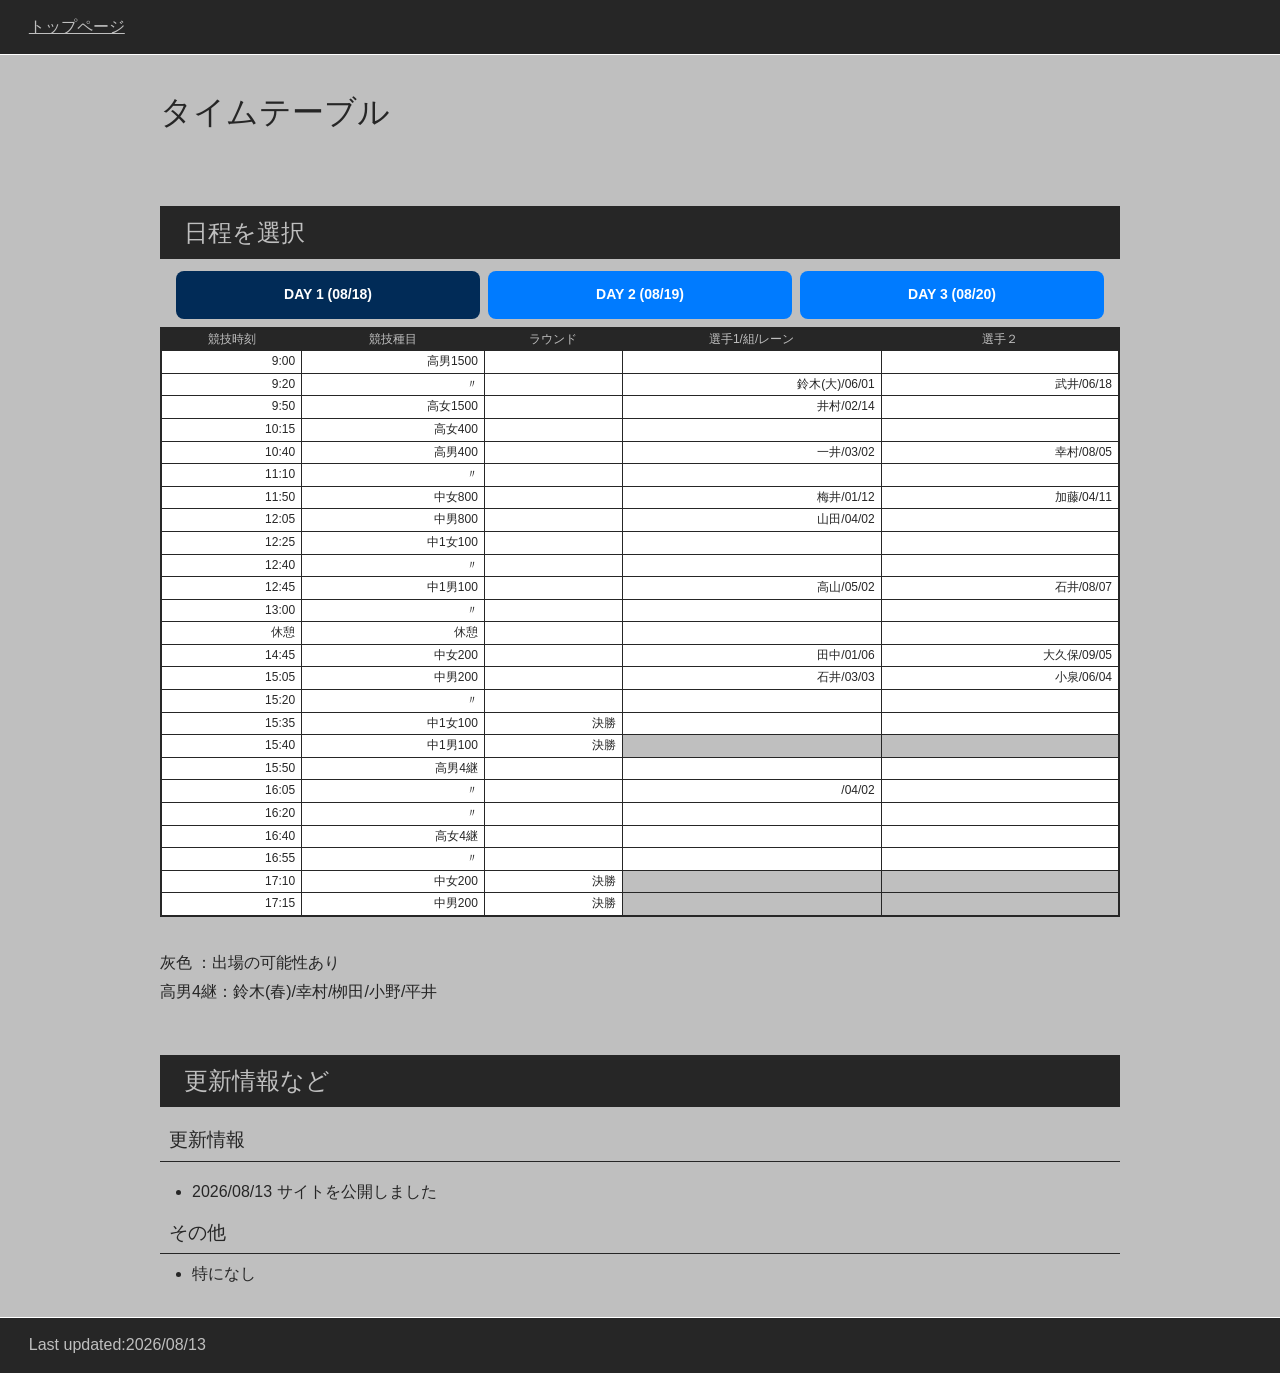
<file: docs/day1.html>
<!DOCTYPE html>
<html lang="ja">
    <head>
        <meta charset="UTF-8">
        <meta name="viewport" content="width=device-width, initial-scale=1.0">
        <meta name="description" content="私学大会まとめサイトです">
        <link rel = "stylesheet" href="style.css" type="text/css">
        <title>HISASHI's page</title>
    </head>
    <body>
        <header class="page-header">
            <div>
                <a href="index.html">
                    <span>トップページ</span>
                </a>
            </div>
        </header>
        <main>
            <div>
                <h1>タイムテーブル</h1>
                <section>
                    <h2>日程を選択</h2>
                    <div class="sp-button-group">
                        <a href="day1.html" class="sp-btn today">DAY 1 (08/18)</a>
                        <a href="day2.html" class="sp-btn" >DAY 2 (08/19)</a>
                        <a href="day3.html" class="sp-btn" >DAY 3 (08/20)</a>
                    </div>
                    
                <table>
                <thead><tr><th>競技時刻</th><th>競技種目</th><th>ラウンド</th><th>選手1/組/レーン</th><th>選手２</th></tr></thead><tbody>
                <tr><td>9:00</td><td>高男1500</td><td>&nbsp;</td><td>&nbsp;</td><td>&nbsp;</td></tr>
                <tr><td>9:20</td><td>〃</td><td>&nbsp;</td><td>鈴木(大)/06/01</td><td>武井/06/18</td></tr>
                <tr><td>9:50</td><td>高女1500</td><td>&nbsp;</td><td>井村/02/14</td><td>&nbsp;</td></tr>
                <tr><td>10:15</td><td>高女400</td><td>&nbsp;</td><td>&nbsp;</td><td>&nbsp;</td></tr>
                <tr><td>10:40</td><td>高男400</td><td>&nbsp;</td><td>一井/03/02</td><td>幸村/08/05</td></tr>
                <tr><td>11:10</td><td>〃</td><td>&nbsp;</td><td>&nbsp;</td><td>&nbsp;</td></tr>
                <tr><td>11:50</td><td>中女800</td><td>&nbsp;</td><td>梅井/01/12</td><td>加藤/04/11</td></tr>
                <tr><td>12:05</td><td>中男800</td><td>&nbsp;</td><td>山田/04/02</td><td>&nbsp;</td></tr>
                <tr><td>12:25</td><td>中1女100</td><td>&nbsp;</td><td>&nbsp;</td><td>&nbsp;</td></tr>
                <tr><td>12:40</td><td>〃</td><td>&nbsp;</td><td>&nbsp;</td><td>&nbsp;</td></tr>
                <tr><td>12:45</td><td>中1男100</td><td>&nbsp;</td><td>高山/05/02</td><td>石井/08/07</td></tr>
                <tr><td>13:00</td><td>〃</td><td>&nbsp;</td><td>&nbsp;</td><td>&nbsp;</td></tr>
                <tr><td>休憩</td><td>休憩</td><td>&nbsp;</td><td>&nbsp;</td><td>&nbsp;</td></tr>
                <tr><td>14:45</td><td>中女200</td><td>&nbsp;</td><td>田中/01/06</td><td>大久保/09/05</td></tr>
                <tr><td>15:05</td><td>中男200</td><td>&nbsp;</td><td>石井/03/03</td><td>小泉/06/04</td></tr>
                <tr><td>15:20</td><td>〃</td><td>&nbsp;</td><td>&nbsp;</td><td>&nbsp;</td></tr>
                <tr><td>15:35</td><td>中1女100</td><td>決勝</td><td>&nbsp;</td><td>&nbsp;</td></tr>
                <tr><td>15:40</td><td>中1男100</td><td>決勝</td><td class="special">&nbsp;</td><td class="special">&nbsp;</td></tr>
                <tr><td>15:50</td><td>高男4継</td><td>&nbsp;</td><td>&nbsp;</td><td>&nbsp;</td></tr>
                <tr><td>16:05</td><td>〃</td><td>&nbsp;</td><td>/04/02</td><td>&nbsp;</td></tr>
                <tr><td>16:20</td><td>〃</td><td>&nbsp;</td><td>&nbsp;</td><td>&nbsp;</td></tr>
                <tr><td>16:40</td><td>高女4継</td><td>&nbsp;</td><td>&nbsp;</td><td>&nbsp;</td></tr>
                <tr><td>16:55</td><td>〃</td><td>&nbsp;</td><td>&nbsp;</td><td>&nbsp;</td></tr>
                <tr><td>17:10</td><td>中女200</td><td>決勝</td><td class="special">&nbsp;</td><td class="special">&nbsp;</td></tr>
                <tr><td>17:15</td><td>中男200</td><td>決勝</td><td class="special">&nbsp;</td><td class="special"></td></tr>
                </tbody></table>

                灰色    ：出場の可能性あり<br>
                高男4継：鈴木(春)/幸村/栁田/小野/平井	

                    


                </section>
                <section>
                    <h2>更新情報など</h2>
                    <h3>更新情報</h3>
                    <ul>
                        <li>
                            2026/08/13 サイトを公開しました
                        </li>
            
                    <h3>その他</h3>
                        <li>
                            特になし
                        </li>

                    </ul>
                </section>
            </div>
        </main>
        <footer>
            <div>
                <p>
                    Last updated:2026/08/13
                </p>
            </div>
        </footer>
    </body>
</html>
</file>
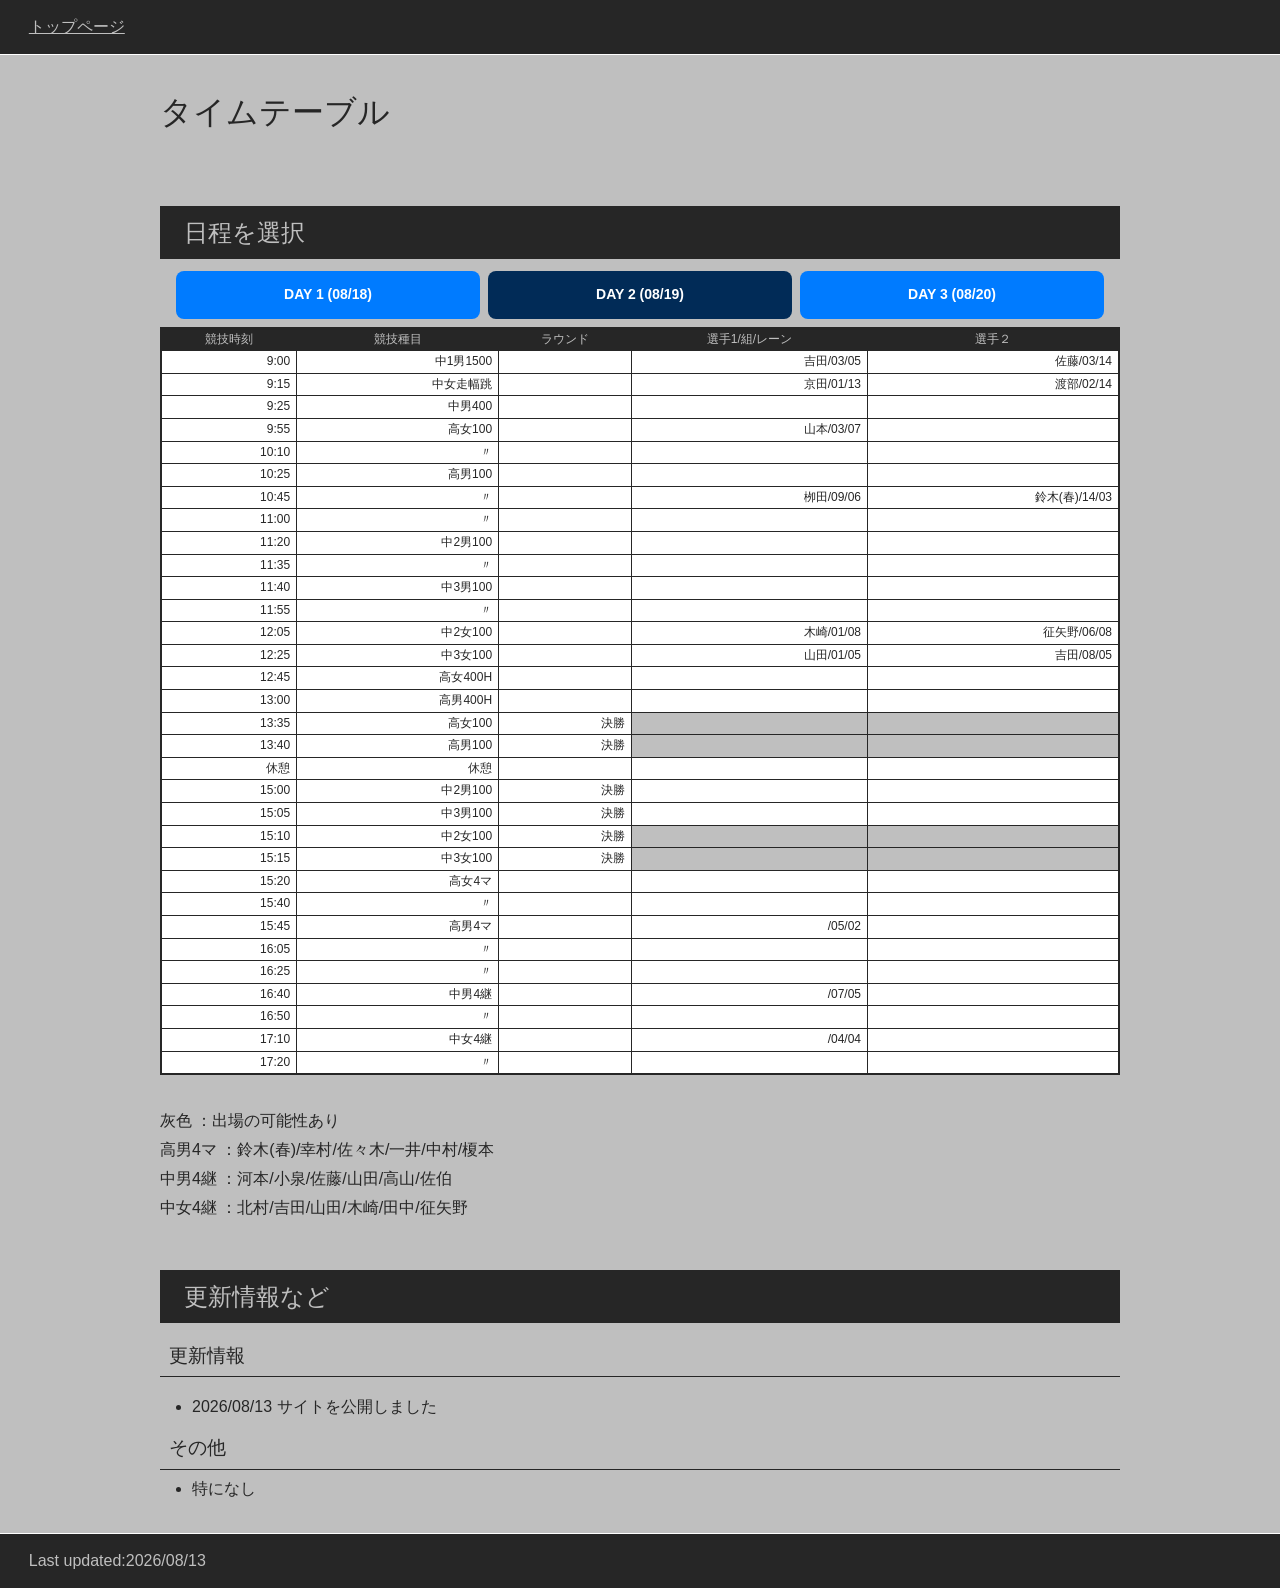
<file: docs/day2.html>
<!DOCTYPE html>
<html lang="ja">
    <head>
        <meta charset="UTF-8">
        <meta name="viewport" content="width=device-width, initial-scale=1.0">
        <meta name="description" content="私学大会まとめサイトです">
        <link rel = "stylesheet" href="style.css" type="text/css">
        <title>HISASHI's page</title>
    </head>
    <body>
        <header class="page-header">
            <div>
                <a href="index.html">
                    <span>トップページ</span>
                </a>
            </div>
        </header>
        <main>
            <div>
                <h1>タイムテーブル</h1>
                <section>
                    <h2>日程を選択</h2>
                    <div class="sp-button-group">
                        <a href="day1.html" class="sp-btn ">DAY 1 (08/18)</a>
                        <a href="day2.html" class="sp-btn today">DAY 2 (08/19)</a>
                        <a href="day3.html" class="sp-btn" >DAY 3 (08/20)</a>
                    </div>
                    
                <table>
                    <thead><tr class="tableizer-firstrow"><th>競技時刻</th><th>競技種目</th><th>ラウンド</th><th>選手1/組/レーン</th><th>選手２</th></tr></thead><tbody>
                    <tr><td>9:00</td><td>中1男1500</td><td>&nbsp;</td><td>吉田/03/05</td><td>佐藤/03/14</td></tr>
                    <tr><td>9:15</td><td>中女走幅跳</td><td>&nbsp;</td><td>京田/01/13</td><td>渡部/02/14</td></tr>
                    <tr><td>9:25</td><td>中男400</td><td>&nbsp;</td><td>&nbsp;</td><td>&nbsp;</td></tr>
                    <tr><td>9:55</td><td>高女100</td><td>&nbsp;</td><td>山本/03/07</td><td>&nbsp;</td></tr>
                    <tr><td>10:10</td><td>〃</td><td>&nbsp;</td><td>&nbsp;</td><td>&nbsp;</td></tr>
                    <tr><td>10:25</td><td>高男100</td><td>&nbsp;</td><td>&nbsp;</td><td>&nbsp;</td></tr>
                    <tr><td>10:45</td><td>〃</td><td>&nbsp;</td><td>栁田/09/06</td><td>鈴木(春)/14/03</td></tr>
                    <tr><td>11:00</td><td>〃</td><td>&nbsp;</td><td>&nbsp;</td><td>&nbsp;</td></tr>
                    <tr><td>11:20</td><td>中2男100</td><td>&nbsp;</td><td>&nbsp;</td><td>&nbsp;</td></tr>
                    <tr><td>11:35</td><td>〃</td><td>&nbsp;</td><td>&nbsp;</td><td>&nbsp;</td></tr>
                    <tr><td>11:40</td><td>中3男100</td><td>&nbsp;</td><td>&nbsp;</td><td>&nbsp;</td></tr>
                    <tr><td>11:55</td><td>〃</td><td>&nbsp;</td><td>&nbsp;</td><td>&nbsp;</td></tr>
                    <tr><td>12:05</td><td>中2女100</td><td>&nbsp;</td><td>木崎/01/08</td><td>征矢野/06/08</td></tr>
                    <tr><td>12:25</td><td>中3女100</td><td>&nbsp;</td><td>山田/01/05</td><td>吉田/08/05</td></tr>
                    <tr><td>12:45</td><td>高女400H</td><td>&nbsp;</td><td>&nbsp;</td><td>&nbsp;</td></tr>
                    <tr><td>13:00</td><td>高男400H</td><td>&nbsp;</td><td>&nbsp;</td><td>&nbsp;</td></tr>
                    <tr><td>13:35</td><td>高女100</td><td >決勝</td><td class="special">&nbsp;</td><td class="special">&nbsp;</td></tr>
                    <tr><td>13:40</td><td>高男100</td><td>決勝</td><td class="special">&nbsp;</td><td class="special">&nbsp;</td></tr>
                    <tr><td>休憩</td><td>休憩</td><td>&nbsp;</td><td>&nbsp;</td><td>&nbsp;</td></tr>
                    <tr><td>15:00</td><td>中2男100</td><td>決勝</td><td>&nbsp;</td><td>&nbsp;</td></tr>
                    <tr><td>15:05</td><td>中3男100</td><td>決勝</td><td>&nbsp;</td><td>&nbsp;</td></tr>
                    <tr><td>15:10</td><td>中2女100</td><td>決勝</td><td class="special">&nbsp;</td><td class="special">&nbsp;</td></tr>
                    <tr><td>15:15</td><td>中3女100</td><td>決勝</td><td class="special">&nbsp;</td><td class="special">&nbsp;</td></tr>
                    <tr><td>15:20</td><td>高女4マ</td><td>&nbsp;</td><td>&nbsp;</td><td>&nbsp;</td></tr>
                    <tr><td>15:40</td><td>〃</td><td>&nbsp;</td><td>&nbsp;</td><td>&nbsp;</td></tr>
                    <tr><td>15:45</td><td>高男4マ</td><td>&nbsp;</td><td>/05/02</td><td>&nbsp;</td></tr>
                    <tr><td>16:05</td><td>〃</td><td>&nbsp;</td><td>&nbsp;</td><td>&nbsp;</td></tr>
                    <tr><td>16:25</td><td>〃</td><td>&nbsp;</td><td>&nbsp;</td><td>&nbsp;</td></tr>
                    <tr><td>16:40</td><td>中男4継</td><td>&nbsp;</td><td>/07/05</td><td>&nbsp;</td></tr>
                    <tr><td>16:50</td><td>〃</td><td>&nbsp;</td><td>&nbsp;</td><td>&nbsp;</td></tr>
                    <tr><td>17:10</td><td>中女4継</td><td>&nbsp;</td><td>/04/04</td><td>&nbsp;</td></tr>
                    <tr><td>17:20</td><td>〃</td><td>&nbsp;</td><td>&nbsp;</td><td></td></tr>
                    </tbody>
                </table>

                灰色    ：出場の可能性あり<br>
                高男4マ ：鈴木(春)/幸村/佐々木/一井/中村/榎本<br>
                中男4継 ：河本/小泉/佐藤/山田/高山/佐伯<br>
                中女4継 ：北村/吉田/山田/木崎/田中/征矢野<br>

                    


                </section>
                <section>
                    <h2>更新情報など</h2>
                    <h3>更新情報</h3>
                    <ul>
                        <li>
                            2026/08/13 サイトを公開しました
                        </li>
            
                    <h3>その他</h3>
                        <li>
                            特になし
                        </li>

                    </ul>
                </section>
            </div>
        </main>
        <footer>
            <div>
                <p>
                    Last updated:2026/08/13
                </p>
            </div>
        </footer>
    </body>
</html>
</file>
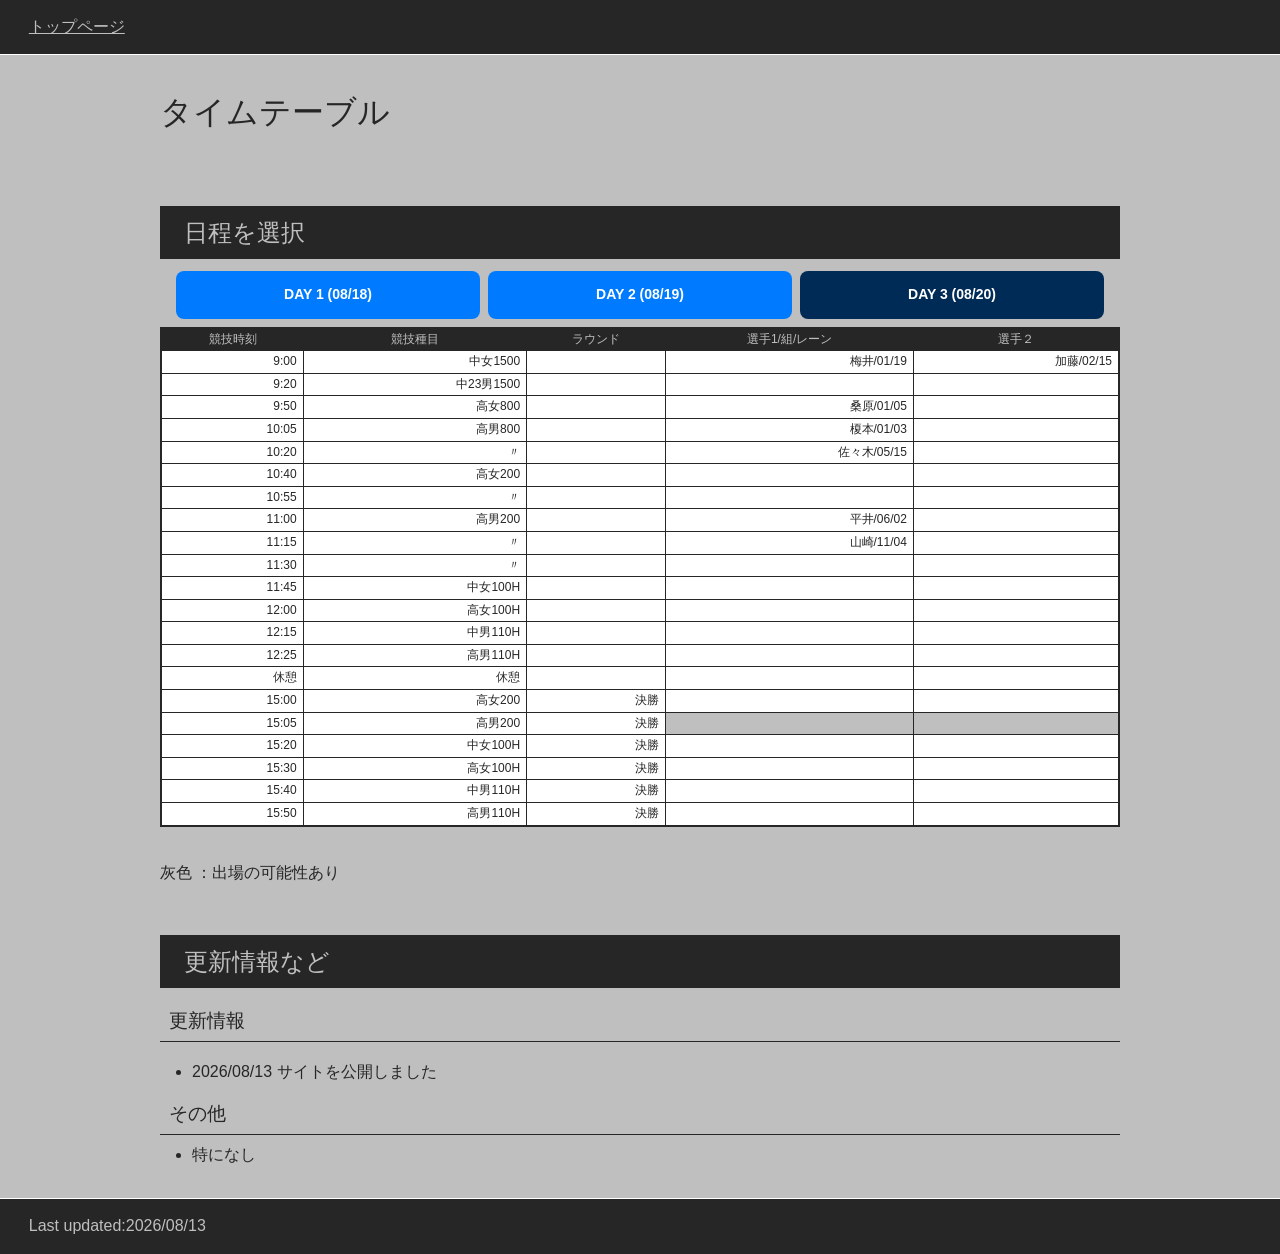
<file: docs/day3.html>
<!DOCTYPE html>
<html lang="ja">
    <head>
        <meta charset="UTF-8">
        <meta name="viewport" content="width=device-width, initial-scale=1.0">
        <meta name="description" content="私学大会まとめサイトです">
        <link rel = "stylesheet" href="style.css" type="text/css">
        <title>HISASHI's page</title>
    </head>
    <body>
        <header class="page-header">
            <div>
                <a href="index.html">
                    <span>トップページ</span>
                </a>
            </div>
        </header>
        <main>
            <div>
                <h1>タイムテーブル</h1>
                <section>
                    <h2>日程を選択</h2>
                    <div class="sp-button-group">
                        <a href="day1.html" class="sp-btn ">DAY 1 (08/18)</a>
                        <a href="day2.html" class="sp-btn ">DAY 2 (08/19)</a>
                        <a href="day3.html" class="sp-btn today" >DAY 3 (08/20)</a>
                    </div>
                    
                <table class="tableizer-table">
                    <thead><tr class="tableizer-firstrow"><th>競技時刻</th><th>競技種目</th><th>ラウンド</th><th>選手1/組/レーン</th><th>選手２</th></tr></thead><tbody>
                    <tr><td>9:00</td><td>中女1500</td><td>&nbsp;</td><td>梅井/01/19</td><td>加藤/02/15</td></tr>
                    <tr><td>9:20</td><td>中23男1500</td><td>&nbsp;</td><td>&nbsp;</td><td>&nbsp;</td></tr>
                    <tr><td>9:50</td><td>高女800</td><td>&nbsp;</td><td>桑原/01/05</td><td>&nbsp;</td></tr>
                    <tr><td>10:05</td><td>高男800</td><td>&nbsp;</td><td>榎本/01/03</td><td>&nbsp;</td></tr>
                    <tr><td>10:20</td><td>〃</td><td>&nbsp;</td><td>佐々木/05/15</td><td>&nbsp;</td></tr>
                    <tr><td>10:40</td><td>高女200</td><td>&nbsp;</td><td>&nbsp;</td><td>&nbsp;</td></tr>
                    <tr><td>10:55</td><td>〃</td><td>&nbsp;</td><td>&nbsp;</td><td>&nbsp;</td></tr>
                    <tr><td>11:00</td><td>高男200</td><td>&nbsp;</td><td>平井/06/02</td><td>&nbsp;</td></tr>
                    <tr><td>11:15</td><td>〃</td><td>&nbsp;</td><td>山崎/11/04</td><td>&nbsp;</td></tr>
                    <tr><td>11:30</td><td>〃</td><td>&nbsp;</td><td>&nbsp;</td><td>&nbsp;</td></tr>
                    <tr><td>11:45</td><td>中女100H</td><td>&nbsp;</td><td>&nbsp;</td><td>&nbsp;</td></tr>
                    <tr><td>12:00</td><td>高女100H</td><td>&nbsp;</td><td>&nbsp;</td><td>&nbsp;</td></tr>
                    <tr><td>12:15</td><td>中男110H</td><td>&nbsp;</td><td>&nbsp;</td><td>&nbsp;</td></tr>
                    <tr><td>12:25</td><td>高男110H</td><td>&nbsp;</td><td>&nbsp;</td><td>&nbsp;</td></tr>
                    <tr><td>休憩</td><td>休憩</td><td>&nbsp;</td><td>&nbsp;</td><td>&nbsp;</td></tr>
                    <tr><td>15:00</td><td>高女200</td><td>決勝</td><td>&nbsp;</td><td>&nbsp;</td></tr>
                    <tr><td>15:05</td><td>高男200</td><td>決勝</td><td class="special">&nbsp;</td><td class="special">&nbsp;</td></tr>
                    <tr><td>15:20</td><td>中女100H</td><td>決勝</td><td>&nbsp;</td><td>&nbsp;</td></tr>
                    <tr><td>15:30</td><td>高女100H</td><td>決勝</td><td>&nbsp;</td><td>&nbsp;</td></tr>
                    <tr><td>15:40</td><td>中男110H</td><td>決勝</td><td>&nbsp;</td><td>&nbsp;</td></tr>
                    <tr><td>15:50</td><td>高男110H</td><td>決勝</td><td>&nbsp;</td><td></td></tr>
                    </tbody>
                </table>

                灰色    ：出場の可能性あり<br>


                    


                </section>
                <section>
                    <h2>更新情報など</h2>
                    <h3>更新情報</h3>
                    <ul>
                        <li>
                            2026/08/13 サイトを公開しました
                        </li>
            
                    <h3>その他</h3>
                        <li>
                            特になし
                        </li>

                    </ul>
                </section>
            </div>
        </main>
        <footer>
            <div>
                <p>
                    Last updated:2026/08/13
                </p>
            </div>
        </footer>
    </body>
</html>
</file>
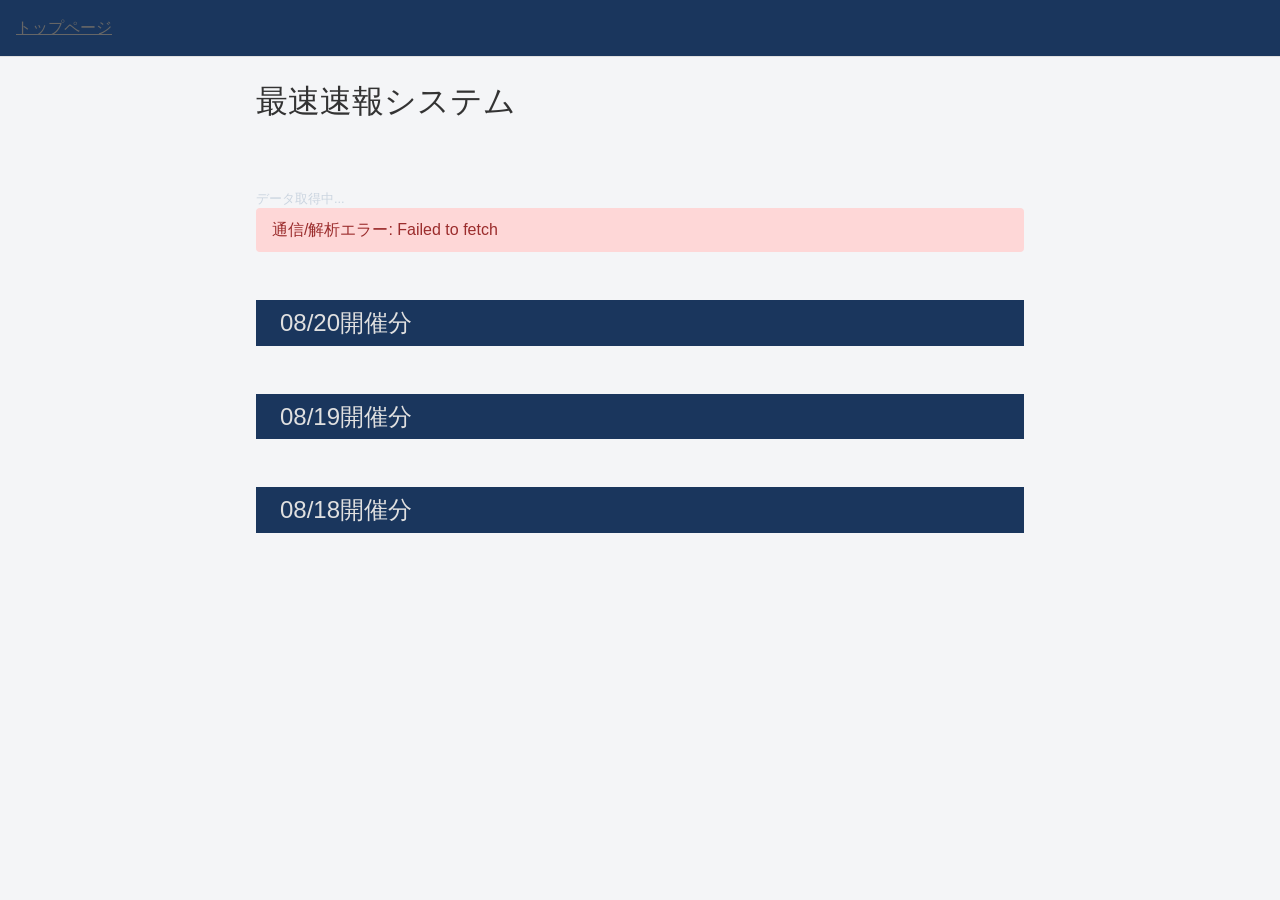
<file: docs/sokuhou.html>
<!DOCTYPE html>
<html lang="ja">
<head>
  <meta charset="UTF-8">
  <meta name="viewport" content="width=device-width, initial-scale=1.0">
  <meta name="description" content="私学大会まとめサイトです">
  <link rel = "stylesheet" href="style.css" type="text/css">
  <title>速報ダッシュボード - 明大明治</title>
  <style>
    /* --- 基本スタイル --- */
    :root {
      --color-bg: #f4f5f7;
      --card-bg: #ffffff;
      --color-text: #333333;
      --color-text-secondary: #666666;
      --color-bg-thirdly: #e0e0e0;
      --color-bg-secondary: #1a365d;
      --accent-individual: #2b6cb0;
      --accent-relay: #2c7a7b;
    }

    * { box-sizing: border-box; margin: 0; padding: 0; }
    body {
      font-family: -apple-system, BlinkMacSystemFont, "Segoe UI", Roboto, "Helvetica Neue", Arial, sans-serif;
      background-color: var(--color-bg);
      color: var(--color-text);
      line-height: 1.5;
      padding-bottom: 40px;
    }

    /* --- レイアウト --- */
    .container {
      max-width: 800px;
      margin: 0 auto;
      padding: 0 16px;
    }

    header {
      background-color: var(--color-bg-secondary);
      color: #ffffff;
      padding: 16px 0;
      margin-bottom: 20px;
    }

    .header-inner {
      display: flex;
      justify-content: space-between;
      align-items: center;
    }

    .header-title { font-size: 1.2rem; font-weight: bold; }
    .header-status { font-size: 0.8rem; color: #cbd5e0; margin-top: 4px; }

    button.btn-refresh {
      background-color: rgba(255, 255, 255, 0.2);
      color: #ffffff;
      border: 1px solid rgba(255, 255, 255, 0.4);
      padding: 6px 12px;
      border-radius: 4px;
      cursor: pointer;
      font-size: 0.85rem;
    }
    button.btn-refresh:hover { background-color: rgba(255, 255, 255, 0.3); }

    /* --- レース結果カード --- */
    .card {
      background: var(--card-bg);
      border: 1px solid var(--color-bg-thirdly);
      border-radius: 6px;
      margin-bottom: 16px;
      overflow: hidden;
    }

    .card-header {
      background: #edf2f7;
      padding: 10px 16px;
      border-bottom: 1px solid var(--color-bg-thirdly);
      /* display: flex; */
      /* justify-content: space-between; */
      /* align-items: center; */
    }

    .card-title a {
      
      font-weight: bold;
      color: var(--color-bg-secondary);
      
    }
    .card-title a:hover { text-decoration: underline; }

    .card-updated { font-size: 0.75rem; color: var(--color-text-secondary); }
    .card-body { padding: 12px 16px; }

    /* --- 項目内表示 (個人 / リレー) --- */
    .result-item {
      padding: 10px 12px;
      border-radius: 4px;
      margin-bottom: 8px;
      border-left: 4px solid var(--color-bg-thirdly);
    }
    .result-item:last-child { margin-bottom: 0; }

    .result-individual {
      background-color: #ebf8ff;
      border-left-color: var(--accent-individual);
      display: flex;
      justify-content: space-between;
      align-items: center;
    }

    .result-relay {
      background-color: #e6fffa;
      border-left-color: var(--accent-relay);
    }

    .athlete-name { font-weight: bold; font-size: 1rem; }
    .athlete-sub { font-size: 0.8rem; color: var(--color-text-secondary); }
    .record-value { font-weight: bold; font-size: 1.1rem; }

    .runners-list {
      margin-top: 6px;
      padding-top: 6px;
      border-top: 1px dashed #cbd5e0;
      font-size: 0.85rem;
      color: #2d3748;
    }
    main h2 {
      color: #e0e0e0;
    }

    /* --- 状態表示 --- */
    .empty-msg { text-align: center; color: var(--color-text-secondary); padding: 20px 0; }
    .error-msg { background: #fed7d7; color: #9b2c2c; padding: 10px 16px; border-radius: 4px; margin-bottom: 16px; }
  </style>
</head>
<body>
  <header class="page-header">
    <div>
      <a href="index.html">
        <span>トップページ</span>
      </a>
    </div>
    <!-- <button class="btn-refresh" onclick="fetchData()">手動更新</button> -->
  </header>  

  <!-- <header>
    <div class="container header-inner">
      <div>
        <div class="header-title">明大明治 陸上部 速報ダッード</div>
        <div id="status-time" class="header-status">データ取得中...</div>
      </div>
      <button class="btn-refresh" onclick="fetchData()">手動更新</button>
    </div>
  </header> -->

  <main class="container">
    <div>
      <h1>最速速報システム</h1>
      <!-- <span id="visitor-count" style="margin-left: 10px; opacity: 0.8;">| 累計アクセス: 取得中...</span> -->
      <div id="status-time" class="header-status">データ取得中...</div>
    <div id="error-container" class="error-msg" style="display: none;"></div>
    <!--テスト欄  -->
    <div id="app-root-sample"></div>
    <!--ここまで  -->
    <h2>08/20開催分</h2>
    <div id="app-root"></div>
    <h2>08/19開催分</h2>
    <div id ="app-root-day2"></div>
    <h2>08/18開催分</h2>
    <div id="app-root-past"></div>
    </div>
  </main>

  <script>
    // -------------------------------------------------------------------
    // システム設定
    // -------------------------------------------------------------------
    const GIST_ID = "5ec30843576673021e71a22cef4e4b31";
    const GIST_ID_Past = "2936f16b79fb7ccd959d8b16c8c856aa";
    const GIST_ID_day2 = "f1a9baddf2ea2b53b587d13ff2179614";
    const GIST_ID_sample = "7c8c94a0cd0308d6c905ffc39d31eada";
    const REFRESH_INTERVAL_SEC = 15;




// -------------------------------------------------------------------
    // アクセスカウンター処理（GitHub Pages / CORS完全対応版）
    // -------------------------------------------------------------------
    async function updateVisitorCount() {
      const countEl = document.getElementById("visitor-count");
      if (!countEl) return;

      try {
        // あなたのサイト専用の識別キー（英数字とハイフンのみ）
        const namespace = "meiji-meiji-rikujo-2026-sokuhou";
        const key = "pv-count";

        // CORS許可済みのカウンターAPI（カウントアップ: +1）
        const res = await fetch(`https://count.getloli.com/get/@${namespace}-${key}?theme=rule`);
        
        if (!res.ok) throw new Error(`HTTP Error: ${res.status}`);

        // SVG/JSONレスポンスから数値を抽出（またはCORS対応の代替API）
        // ※上記APIが重い場合のバックアップAPI（下記）
        const res2 = await fetch(`https://api.counterapi.dev/v2/${namespace}/${key}/up`);
        if (!res2.ok) throw new Error(`HTTP Error: ${res2.status}`);
        
        const data = await res2.json();
        const count = data.data?.count ?? data.count;

        if (count !== undefined) {
          countEl.textContent = `| 累計アクセス: ${Number(count).toLocaleString()} 回`;
        }
      } catch (err) {
        console.error("アクセスカウンターエラー:", err);
        countEl.textContent = `| 累計アクセス: - 回`;
      }
    }




    // -------------------------------------------------------------------
    // 過去データ取得処理 sample
    // -------------------------------------------------------------------
    async function fetchDatasample() {
      const errorEl = document.getElementById("error-container");
      errorEl.style.display = "none";

      try {
        // API経由ではなく Raw URL から直接取得（60回/時の制限を受けない）
        const rawUrl = `https://gist.githubusercontent.com/raw/${GIST_ID_sample}/results_sample.json?_t=${Date.now()}`;
        const response = await fetch(rawUrl);
        
        if (!response.ok) throw new Error(`HTTP Error: ${response.status}`);

        // Raw通信の場合はそのまま JSON として解析できる
        const data = await response.json();
        rendersample(data);
        // 過去データを何度もとることは多分ないから更新通知を破壊
        // document.getElementById("status-time").textContent = 
        //   `最終取得: ${new Date().toLocaleTimeString("ja-JP")} (15秒毎自動更新)`;

      } catch (err) {
        console.error(err);
        errorEl.textContent = `通信/解析エラー: ${err.message}`;
        errorEl.style.display = "block";
      }
    }

    // -------------------------------------------------------------------
    // 過去データ描画処理 (データ構造を展開)sample
    // -------------------------------------------------------------------
    function rendersample(payload) {
      const root = document.getElementById("app-root-sample");
      root.innerHTML = "";

      const urls = Object.keys(payload);
      if (urls.length === 0) {
        root.innerHTML = '<div class="empty-msg">監視対象データがありません</div>';
        return;
      }

      urls.forEach(url => {
        const race = payload[url];
        root.appendChild(createCardElement(race));
      });
    }


    // -------------------------------------------------------------------
    // 過去データ取得処理 0819
    // -------------------------------------------------------------------
    async function fetchDataday2() {
      const errorEl = document.getElementById("error-container");
      errorEl.style.display = "none";

      try {
        // API経由ではなく Raw URL から直接取得（60回/時の制限を受けない）
        const rawUrl = `https://gist.githubusercontent.com/raw/${GIST_ID_day2}/results_day2.json?_t=${Date.now()}`;
        const response = await fetch(rawUrl);
        
        if (!response.ok) throw new Error(`HTTP Error: ${response.status}`);

        // Raw通信の場合はそのまま JSON として解析できる
        const data = await response.json();
        renderday2(data);
        // 過去データを何度もとることは多分ないから更新通知を破壊
        // document.getElementById("status-time").textContent = 
        //   `最終取得: ${new Date().toLocaleTimeString("ja-JP")} (15秒毎自動更新)`;

      } catch (err) {
        console.error(err);
        errorEl.textContent = `通信/解析エラー: ${err.message}`;
        errorEl.style.display = "block";
      }
    }

    // -------------------------------------------------------------------
    // 過去データ描画処理 (データ構造を展開)
    // -------------------------------------------------------------------
    function renderday2(payload) {
      const root = document.getElementById("app-root-day2");
      root.innerHTML = "";

      const urls = Object.keys(payload);
      if (urls.length === 0) {
        root.innerHTML = '<div class="empty-msg">監視対象データがありません</div>';
        return;
      }

      urls.forEach(url => {
        const race = payload[url];
        root.appendChild(createCardElement(race));
      });
    }




    // -------------------------------------------------------------------
    // 過去データ取得処理 0818
    // -------------------------------------------------------------------
    async function fetchDataPast() {
      const errorEl = document.getElementById("error-container");
      errorEl.style.display = "none";

      try {
        // API経由ではなく Raw URL から直接取得（60回/時の制限を受けない）
        const rawUrl = `https://gist.githubusercontent.com/raw/${GIST_ID_Past}/results_past.json?_t=${Date.now()}`;
        const response = await fetch(rawUrl);
        
        if (!response.ok) throw new Error(`HTTP Error: ${response.status}`);

        // Raw通信の場合はそのまま JSON として解析できる
        const data = await response.json();
        renderPast(data);
        // 過去データを何度もとることは多分ないから更新通知を破壊
        // document.getElementById("status-time").textContent = 
        //   `最終取得: ${new Date().toLocaleTimeString("ja-JP")} (15秒毎自動更新)`;

      } catch (err) {
        console.error(err);
        errorEl.textContent = `通信/解析エラー: ${err.message}`;
        errorEl.style.display = "block";
      }
    }

    // -------------------------------------------------------------------
    // 過去データ描画処理 (データ構造を展開)
    // -------------------------------------------------------------------
    function renderPast(payload) {
      const root = document.getElementById("app-root-past");
      root.innerHTML = "";

      const urls = Object.keys(payload);
      if (urls.length === 0) {
        root.innerHTML = '<div class="empty-msg">監視対象データがありません</div>';
        return;
      }

      urls.forEach(url => {
        const race = payload[url];
        root.appendChild(createCardElement(race));
      });
    }


    // -------------------------------------------------------------------
    // データ取得処理
    // -------------------------------------------------------------------
    async function fetchData() {
      const errorEl = document.getElementById("error-container");
      errorEl.style.display = "none";

      try {
        // API経由ではなく Raw URL から直接取得（60回/時の制限を受けない）
        const rawUrl = `https://gist.githubusercontent.com/raw/${GIST_ID}/results.json?_t=${Date.now()}`;
        const response = await fetch(rawUrl);
        
        if (!response.ok) throw new Error(`HTTP Error: ${response.status}`);

        // Raw通信の場合はそのまま JSON として解析できる
        const data = await response.json();
        render(data);

        document.getElementById("status-time").textContent = 
          `最終取得: ${new Date().toLocaleTimeString("ja-JP")} (15秒毎自動更新)`;

      } catch (err) {
        console.error(err);
        errorEl.textContent = `通信/解析エラー: ${err.message}`;
        errorEl.style.display = "block";
      }
    }

    // -------------------------------------------------------------------
    // 描画処理 (データ構造を展開)
    // -------------------------------------------------------------------
    function render(payload) {
      const root = document.getElementById("app-root");
      root.innerHTML = "";

      const urls = Object.keys(payload);
      if (urls.length === 0) {
        root.innerHTML = '<div class="empty-msg">監視対象データがありません</div>';
        return;
      }

      urls.forEach(url => {
        const race = payload[url];
        root.appendChild(createCardElement(race));
      });
    }

    // レースカード単位のHTML生成
    function createCardElement(race) {
      const card = document.createElement("div");
      card.className = "card";

      // ヘッダー部
      const header = document.createElement("div");
      header.className = "card-header";
      header.innerHTML = `
        <div class="card-title">
          <a href="${escapeHtml(race.url)}" target="_blank">${escapeHtml(race.race_title)}</a>
        </div>
        <div class="card-updated">更新: ${escapeHtml(race.last_updated || '-')}</div>
      `;
      card.appendChild(header);

      // ボディ部
      const body = document.createElement("div");
      body.className = "card-body";

      if (!race.results || race.results.length === 0) {
        body.innerHTML = '<div class="empty-msg">対象選手データなし</div>';
      } else {
        race.results.forEach(res => {
          body.appendChild(createResultItemElement(res));
        });
      }

      card.appendChild(body);
      return card;
    }

    // 選手・チーム単位のHTML生成
    function createResultItemElement(res) {
      const item = document.createElement("div");

      if (res.type === "relay") {
        item.className = "result-item result-relay";
        item.innerHTML = `
          <div style="display:flex; justify-between; font-weight:bold;">
            
            <span class="record-value">${escapeHtml(res.rank_and_record)}</span>
          </div>
          <div class="runners-list">
            ${res.runners.map(r => `<div>${escapeHtml(r)}</div>`).join("")}
          </div>
        `;
      } else {
        item.className = "result-item result-individual";
        item.innerHTML = `
          <div>
            <div class="athlete-name">${escapeHtml(res.rank_and_num)} | ${escapeHtml(res.name)} | ${escapeHtml(res.record)}</div>
          </div>
        `;
      }

      return item;
    }

    // セキュリティ対策（XSSエスケープ）
    function escapeHtml(str) {
      if (!str) return "";
      return String(str).replace(/[&<>"']/g, m => ({
        '&': '&amp;', '<': '&lt;', '>': '&gt;', '"': '&quot;', "'": '&#39;'
      })[m]);
    }

    // -------------------------------------------------------------------
    // 起動処理 & 定期実行
    // -------------------------------------------------------------------
    fetchDatasample();
    updateVisitorCount();
    setInterval(fetchDatasample, REFRESH_INTERVAL_SEC * 1000);
  </script>
</body>
</html>
</file>
<file: style.css>
header {
                width: 100%;
                margin: 0;
                padding: .8rem;
                border-bottom: 1px solid var(--color-bg-thirdly);
                background-color: var(--color-bg-secondary);
            }

            header>div {
                max-width: 960px;
                margin:0 1em;
                display: flex;
            }

            .icon {
                display: inline-block;
                border-radius: 50%;
            }

            header a {
                color: var(--color-text-secondary);
                display: flex;
                gap: .6rem
            }

footer {
                width: 100%;
                margin: 0;
                padding: .8em;
                border-top: 1px solid var(--color-bg-thirdly);
                background-color: var(--color-bg-secondary);
            }

            footer>div {
                max-width: 960px;
                margin:0 1em
            }

            footer p {
                color: var(--color-text-secondary);
            }

* {
    box-sizing: border-box;
    margin: 0;
    padding: 0;
    font-weight: 400;
}

:root {
                --color-bg: #BFBFBF;
                --color-bg-secondary: #262626;
                --color-bg-thirdly: #ffffff;
                --color-text: #262626;
                --color-text-secondary: #BFBFBF;
                --card-bg:#ffffff;
                --accent-individual: #2b6cb0;
                --accent-relay: #2c7a7b;
                --font-base: sans-serif
            }

            /* タイムテーブル用のボタン */
            .sp-button-group {
                display: flex;
                gap: 8px;
                width: 100%;
                padding: 0 16px;
                box-sizing: border-box;
                }

                /* aタグ用ボタンのスタイル */
                .sp-btn {
                flex: 1;
                min-width: 0;
                min-height: 48px;
                display: flex;
                align-items: center;
                justify-content: center;
                padding: 8px 4px;
                font-size: 14px;
                font-weight: bold;
                color: #ffffff;
                background-color: #007bff;
                text-decoration: none; /* aタグの下線を消す */
                border-radius: 8px;
                box-sizing: border-box;
                -webkit-tap-highlight-color: transparent;
                transition: opacity 0.15s, transform 0.1s;
                }

                /* タップした瞬間のフィードバック */
                .sp-btn:active {
                opacity: 0.8;
                transform: scale(0.97);
                }

                .today{background-color: #012b57;}

            .button{
                display: block;
                width: 100%;
                height: 64px;             /* 画面幅いっぱいに広げる */
                max-width: 320px;        /* 大きくなりすぎない制限 */
                padding: 16px 24px;      /* 2. 指で押しやすい高さ */
                background-color: #007bff;
                color: #ffffff;
                text-decoration: none;
                border-radius: 8px;      /* 指に馴染む丸み */
                font-weight: bold;
                font-size: 1rem;
                text-align: center;
                margin: 20px auto;
      
            /* タップ時の青い枠線を消し、アニメーションを追加 */
            -webkit-tap-highlight-color: transparent;
            transition: background-color 0.2s, transform 0.1s;
            }
            
            body {
                font-family: var(--font-base);
                background: var(--color-bg);
                color: var(--color-text);
                line-height: 1.8;
            }
            .container {
                max-width: 800px;
                margin: 0 auto;
                padding: 0 16px;
            }


            main {
                width: 100%;
                margin: 0;
                padding: .8rem;
            }

            main>div {
                max-width: 960px;
                margin:auto
            }

            main a {
                color: var(--color-text);
            }

            main h1{
                margin: 0.5em 0 2em;
            }

            main h2 {
                padding: .2em 1em;
                margin: 2em 0 .5em;
                background: var(--color-bg-secondary);
                color: var(--color-text-secondary);
            }


            main h3 {
                padding: .2em .5em;
                margin: .3em 0;
                border-bottom: 1px solid var(--color-bg-secondary)
            }

            main ul {margin: 1em 0}
            ul ul {margin: 0}
            main li {margin-left: 2em}

            table {
                width: 100%;
                border-collapse: collapse;
                border: solid 2px var(--color-bg-secondary);
                margin: 0.5em 0 2em;

            }
            table td{
                border: solid 1px var(--color-bg-secondary);
                background-color: var(--color-bg-thirdly);
                text-align: right;
                padding: 0 0.5em 0;
                font-size:12px
            }
            table th{
                background-color: var(--color-bg-secondary);
                color: var(--color-text-secondary);
                font-size:12px
                
            }
            .special{
                background-color: var(--color-text-secondary);
            }
</file>
<file: docs/style.css>
header {
                width: 100%;
                margin: 0;
                padding: .8rem;
                border-bottom: 1px solid var(--color-bg-thirdly);
                background-color: var(--color-bg-secondary);
            }

            header>div {
                max-width: 960px;
                margin:0 1em;
                display: flex;
            }

            .icon {
                display: inline-block;
                border-radius: 50%;
            }

            header a {
                color: var(--color-text-secondary);
                display: flex;
                gap: .6rem
            }

footer {
                width: 100%;
                margin: 0;
                padding: .8em;
                border-top: 1px solid var(--color-bg-thirdly);
                background-color: var(--color-bg-secondary);
            }

            footer>div {
                max-width: 960px;
                margin:0 1em
            }

            footer p {
                color: var(--color-text-secondary);
            }

* {
    box-sizing: border-box;
    margin: 0;
    padding: 0;
    font-weight: 400;
}

:root {
                --color-bg: #BFBFBF;
                --color-bg-secondary: #262626;
                --color-bg-thirdly: #ffffff;
                --color-text: #262626;
                --color-text-secondary: #BFBFBF;
                --card-bg:#ffffff;
                --accent-individual: #2b6cb0;
                --accent-relay: #2c7a7b;
                --font-base: sans-serif
            }

            /* タイムテーブル用のボタン */
            .sp-button-group {
                display: flex;
                gap: 8px;
                width: 100%;
                padding: 0 16px;
                box-sizing: border-box;
                }

                /* aタグ用ボタンのスタイル */
                .sp-btn {
                flex: 1;
                min-width: 0;
                min-height: 48px;
                display: flex;
                align-items: center;
                justify-content: center;
                padding: 8px 4px;
                font-size: 14px;
                font-weight: bold;
                color: #ffffff;
                background-color: #007bff;
                text-decoration: none; /* aタグの下線を消す */
                border-radius: 8px;
                box-sizing: border-box;
                -webkit-tap-highlight-color: transparent;
                transition: opacity 0.15s, transform 0.1s;
                }

                /* タップした瞬間のフィードバック */
                .sp-btn:active {
                opacity: 0.8;
                transform: scale(0.97);
                }

                .today{background-color: #012b57;}

            .button{
                display: block;
                width: 100%;
                height: 64px;             /* 画面幅いっぱいに広げる */
                max-width: 320px;        /* 大きくなりすぎない制限 */
                padding: 16px 24px;      /* 2. 指で押しやすい高さ */
                background-color: #007bff;
                color: #ffffff;
                text-decoration: none;
                border-radius: 8px;      /* 指に馴染む丸み */
                font-weight: bold;
                font-size: 1rem;
                text-align: center;
                margin: 20px auto;
      
            /* タップ時の青い枠線を消し、アニメーションを追加 */
            -webkit-tap-highlight-color: transparent;
            transition: background-color 0.2s, transform 0.1s;
            }
            
            body {
                font-family: var(--font-base);
                background: var(--color-bg);
                color: var(--color-text);
                line-height: 1.8;
            }
            .container {
                max-width: 800px;
                margin: 0 auto;
                padding: 0 16px;
            }


            main {
                width: 100%;
                margin: 0;
                padding: .8rem;
            }

            main>div {
                max-width: 960px;
                margin:auto
            }

            main a {
                color: var(--color-text);
            }

            main h1{
                margin: 0.5em 0 2em;
            }

            main h2 {
                padding: .2em 1em;
                margin: 2em 0 .5em;
                background: var(--color-bg-secondary);
                color: var(--color-text-secondary);
            }


            main h3 {
                padding: .2em .5em;
                margin: .3em 0;
                border-bottom: 1px solid var(--color-bg-secondary)
            }

            main ul {margin: 1em 0}
            ul ul {margin: 0}
            main li {margin-left: 2em}

            table {
                width: 100%;
                border-collapse: collapse;
                border: solid 2px var(--color-bg-secondary);
                margin: 0.5em 0 2em;

            }
            table td{
                border: solid 1px var(--color-bg-secondary);
                background-color: var(--color-bg-thirdly);
                text-align: right;
                padding: 0 0.5em 0;
                font-size:12px
            }
            table th{
                background-color: var(--color-bg-secondary);
                color: var(--color-text-secondary);
                font-size:12px
                
            }
            .special{
                background-color: var(--color-text-secondary);
            }
</file>
